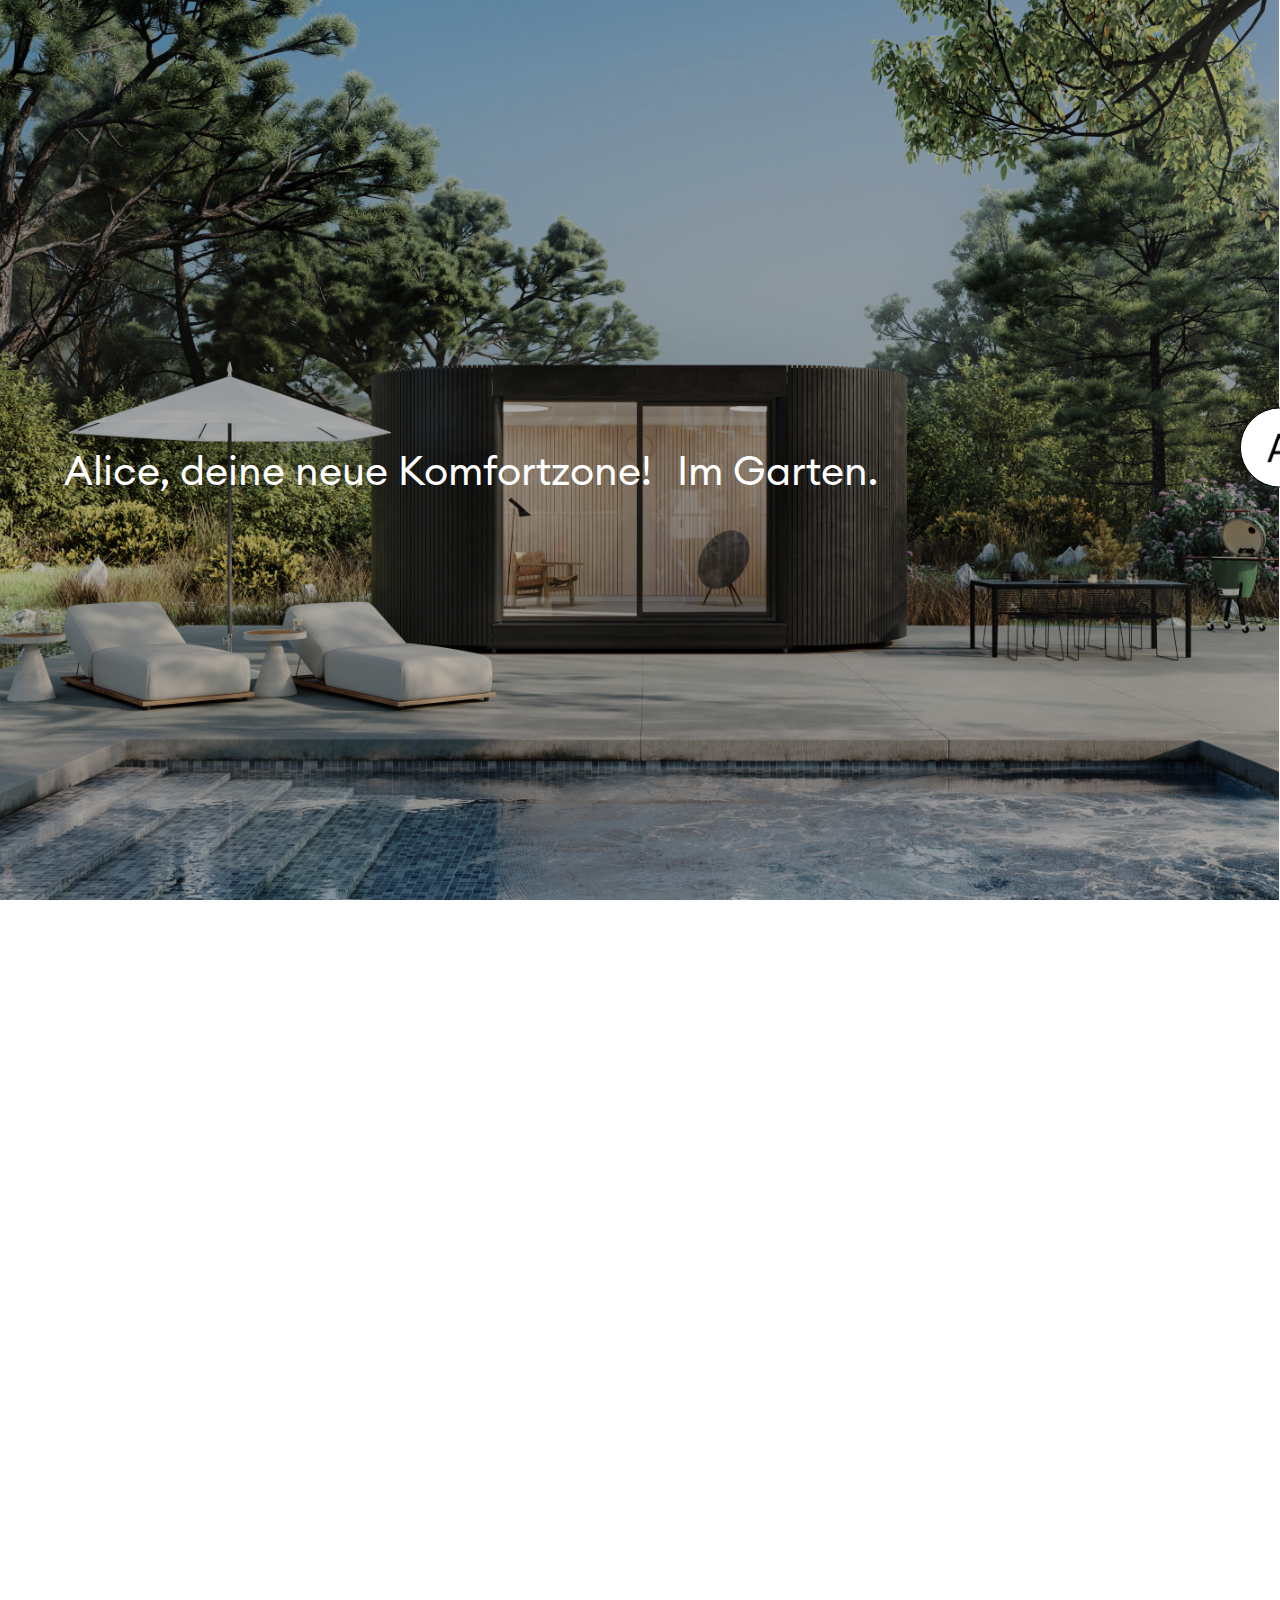
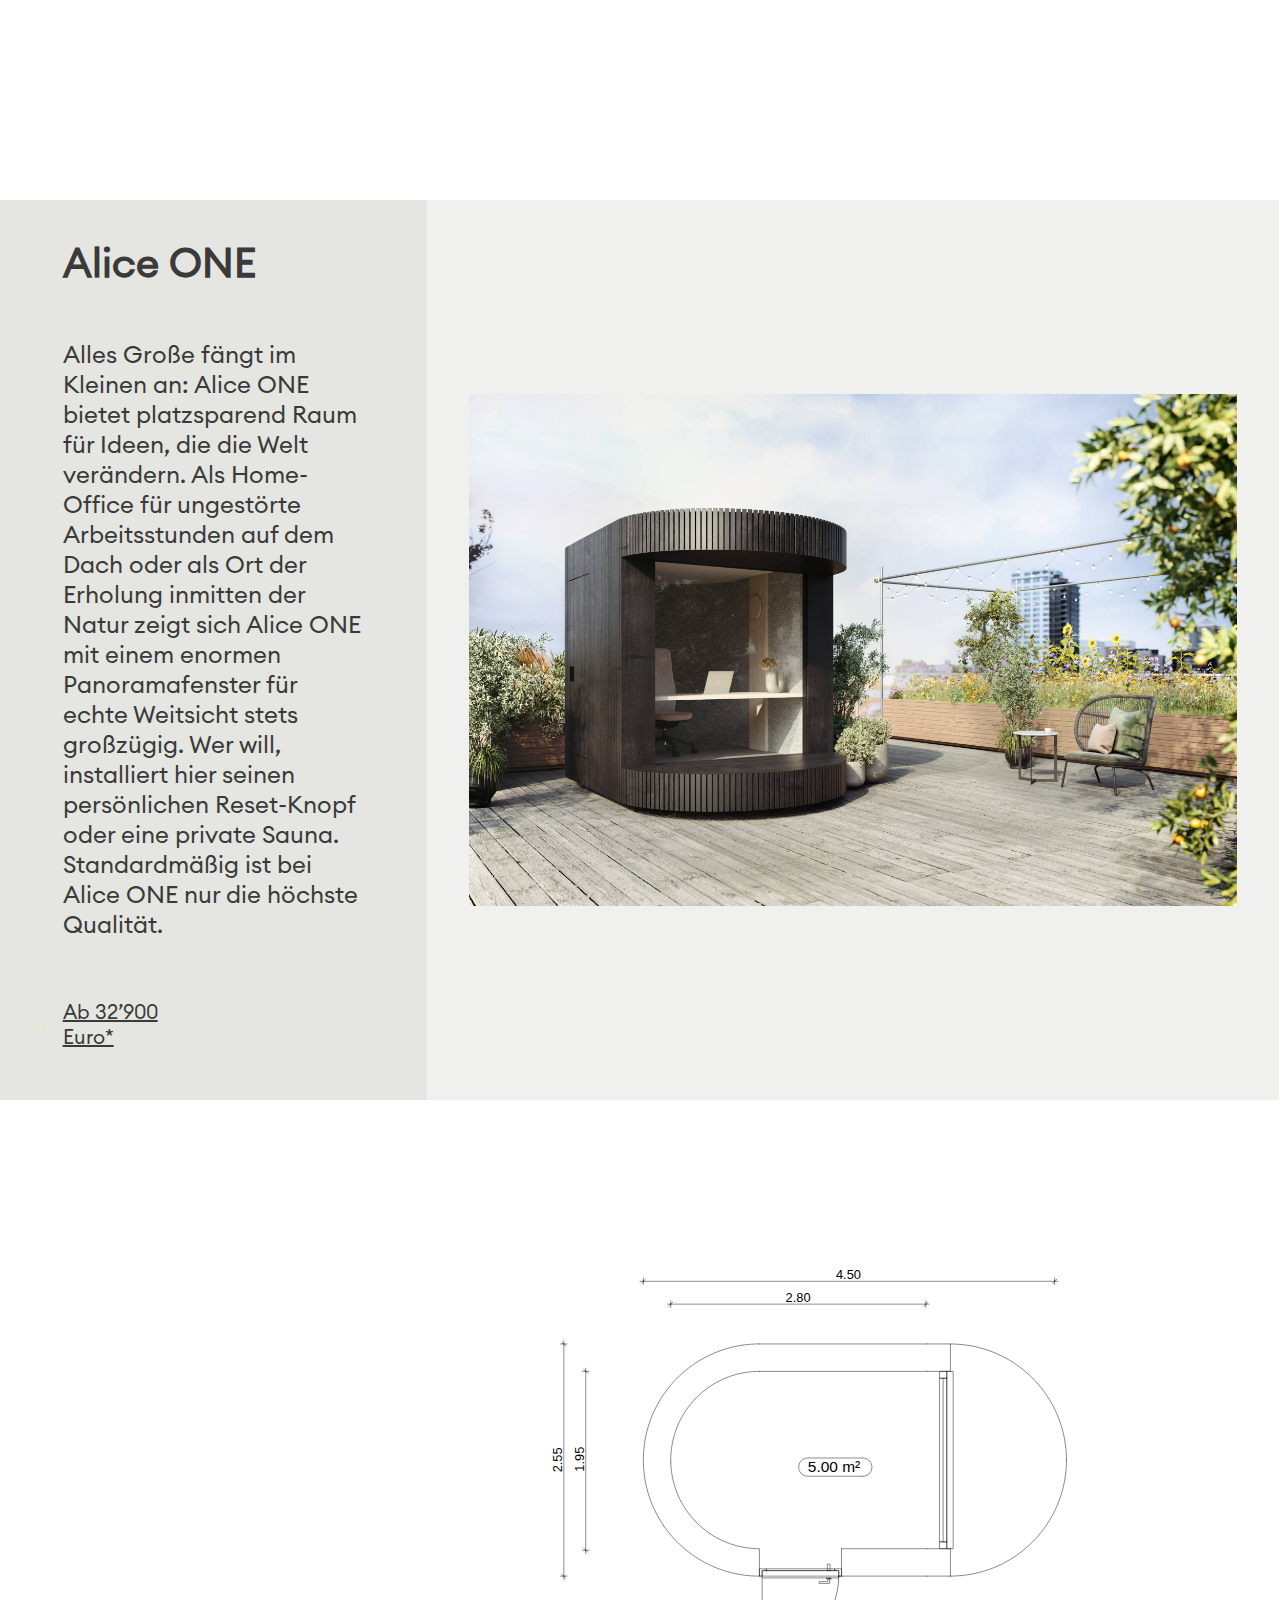
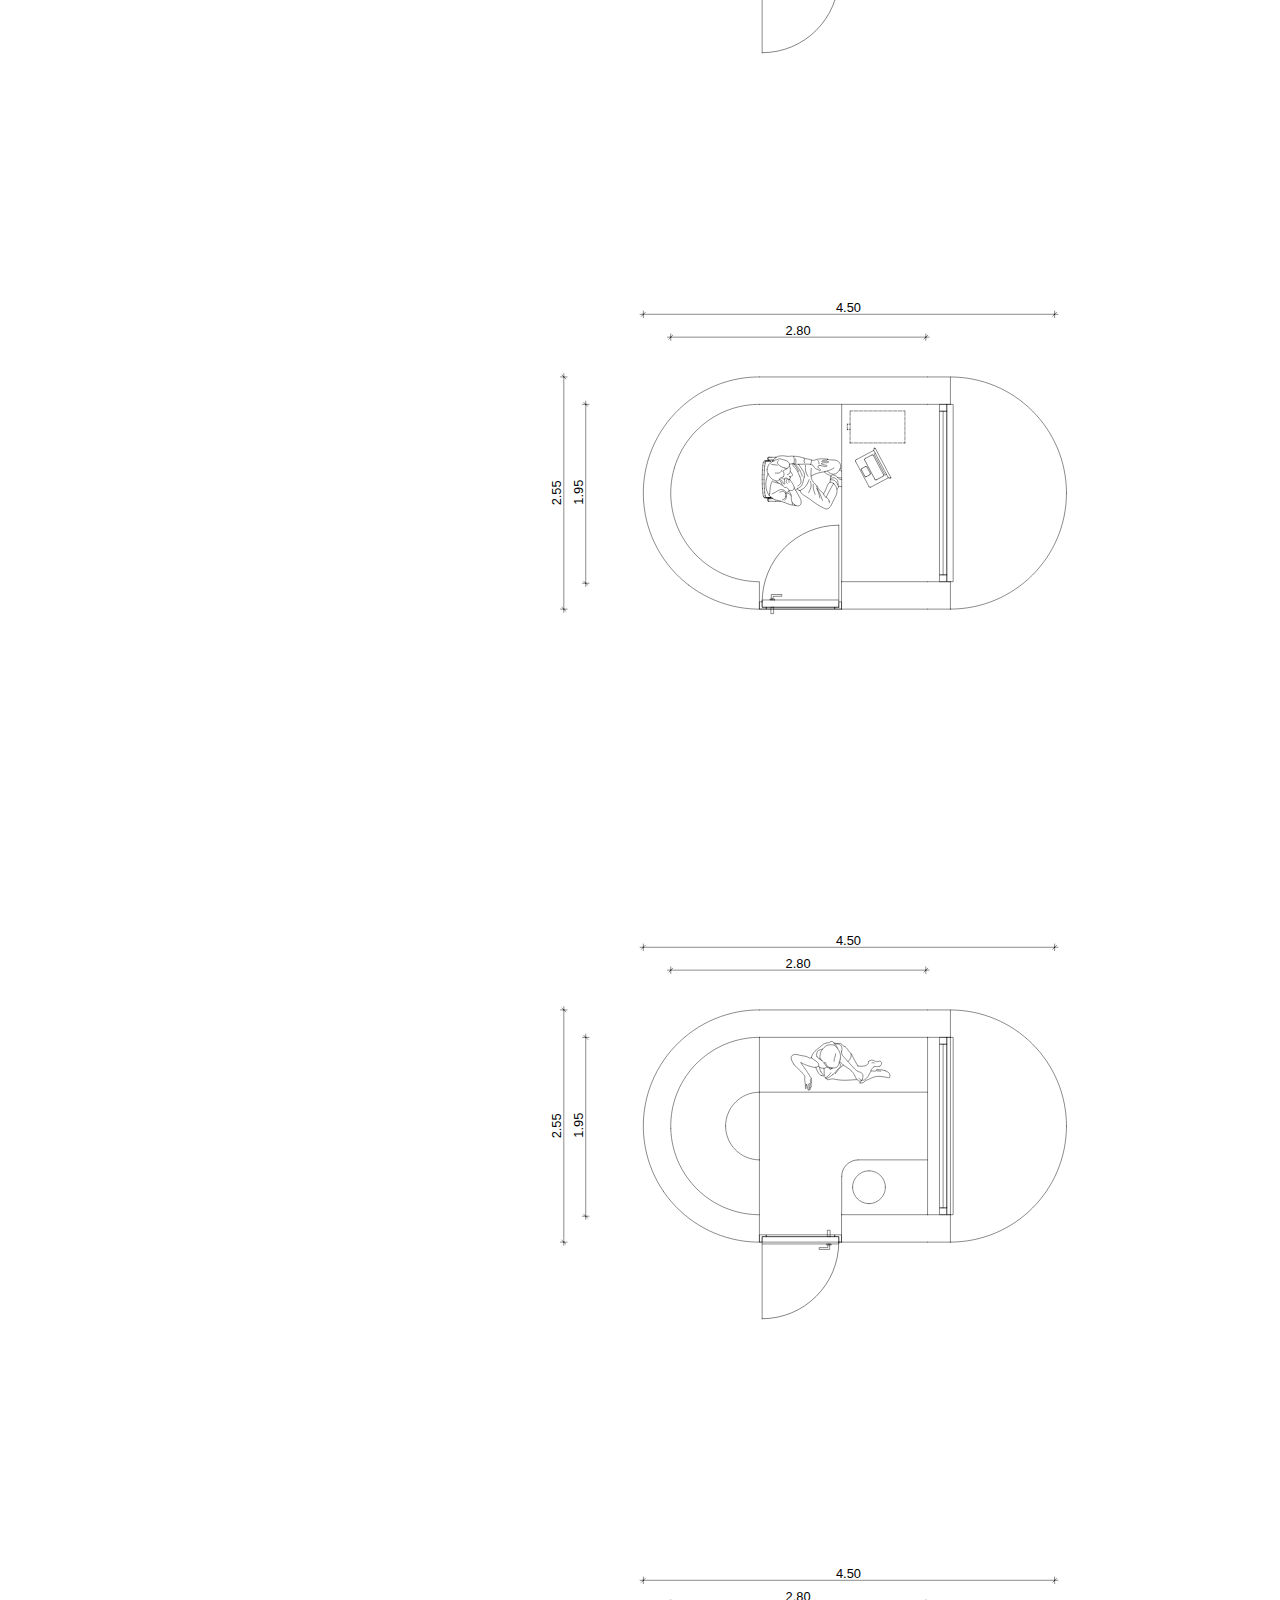
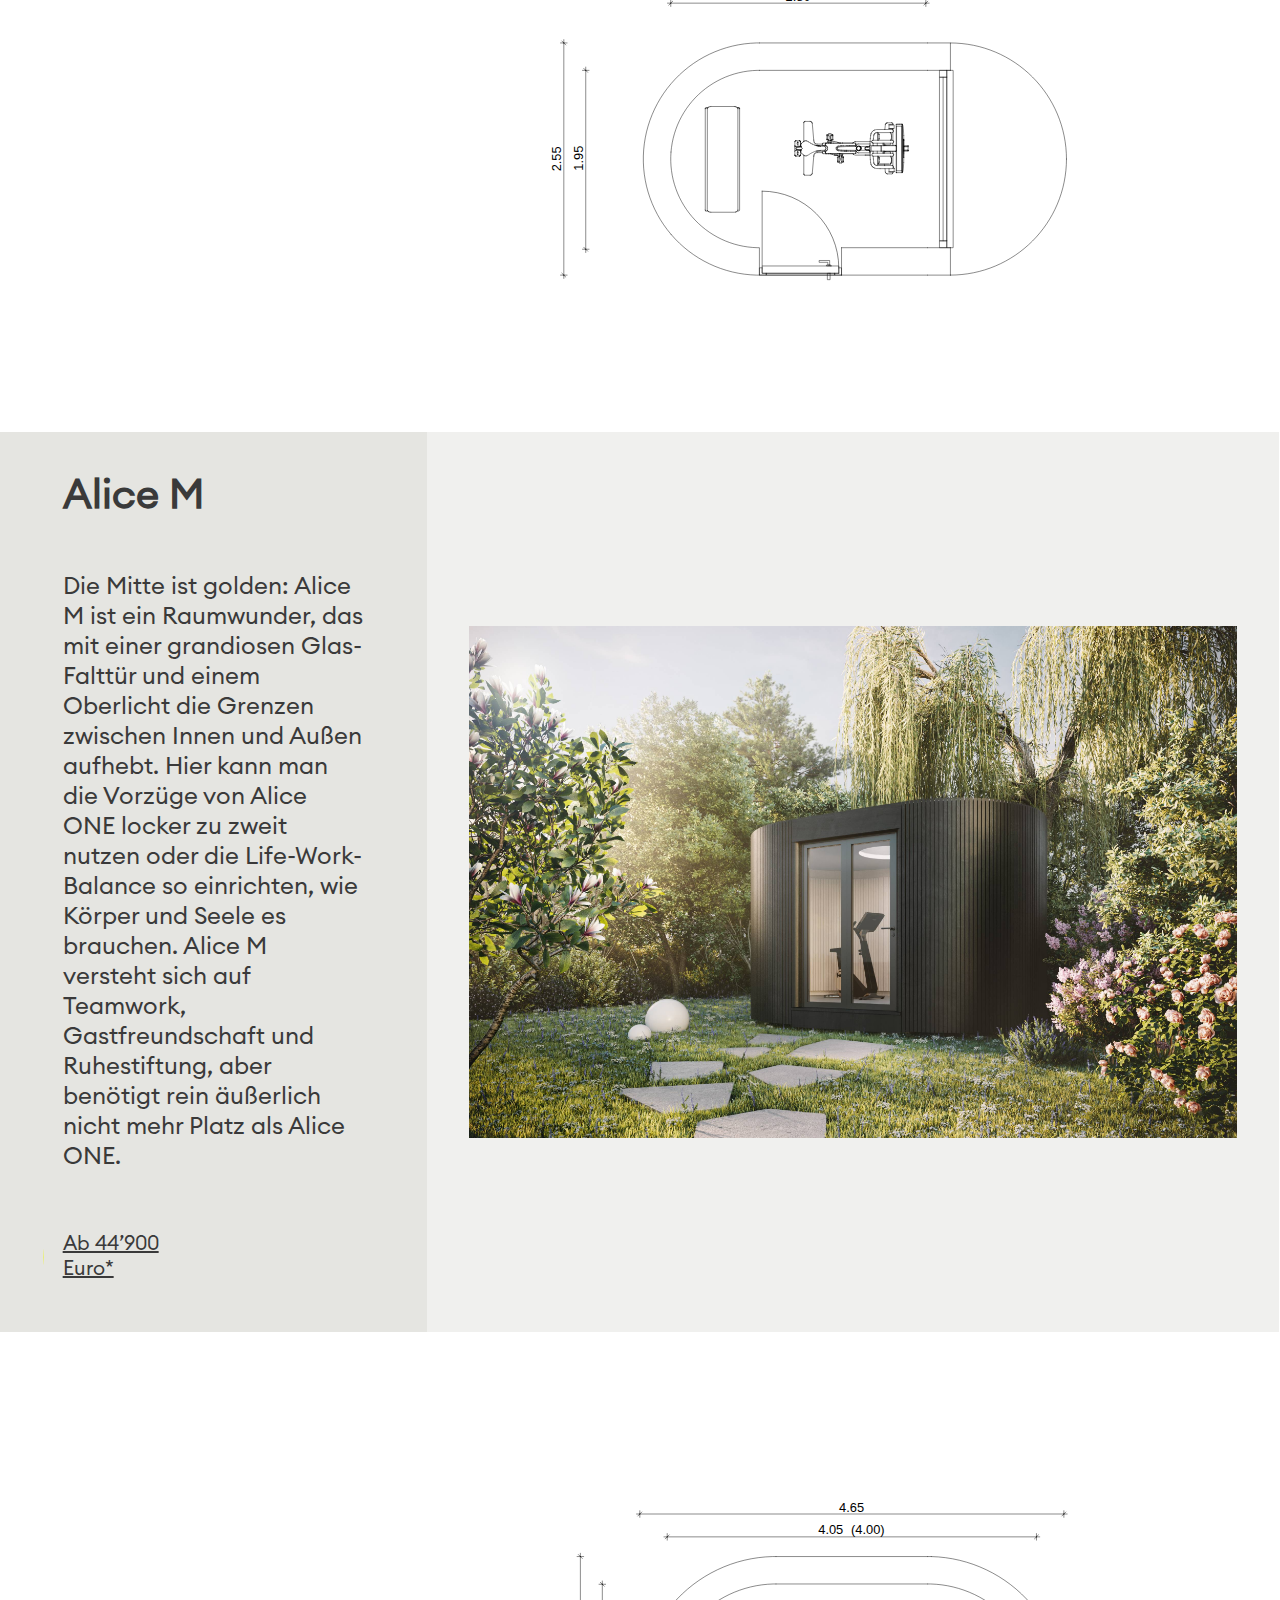
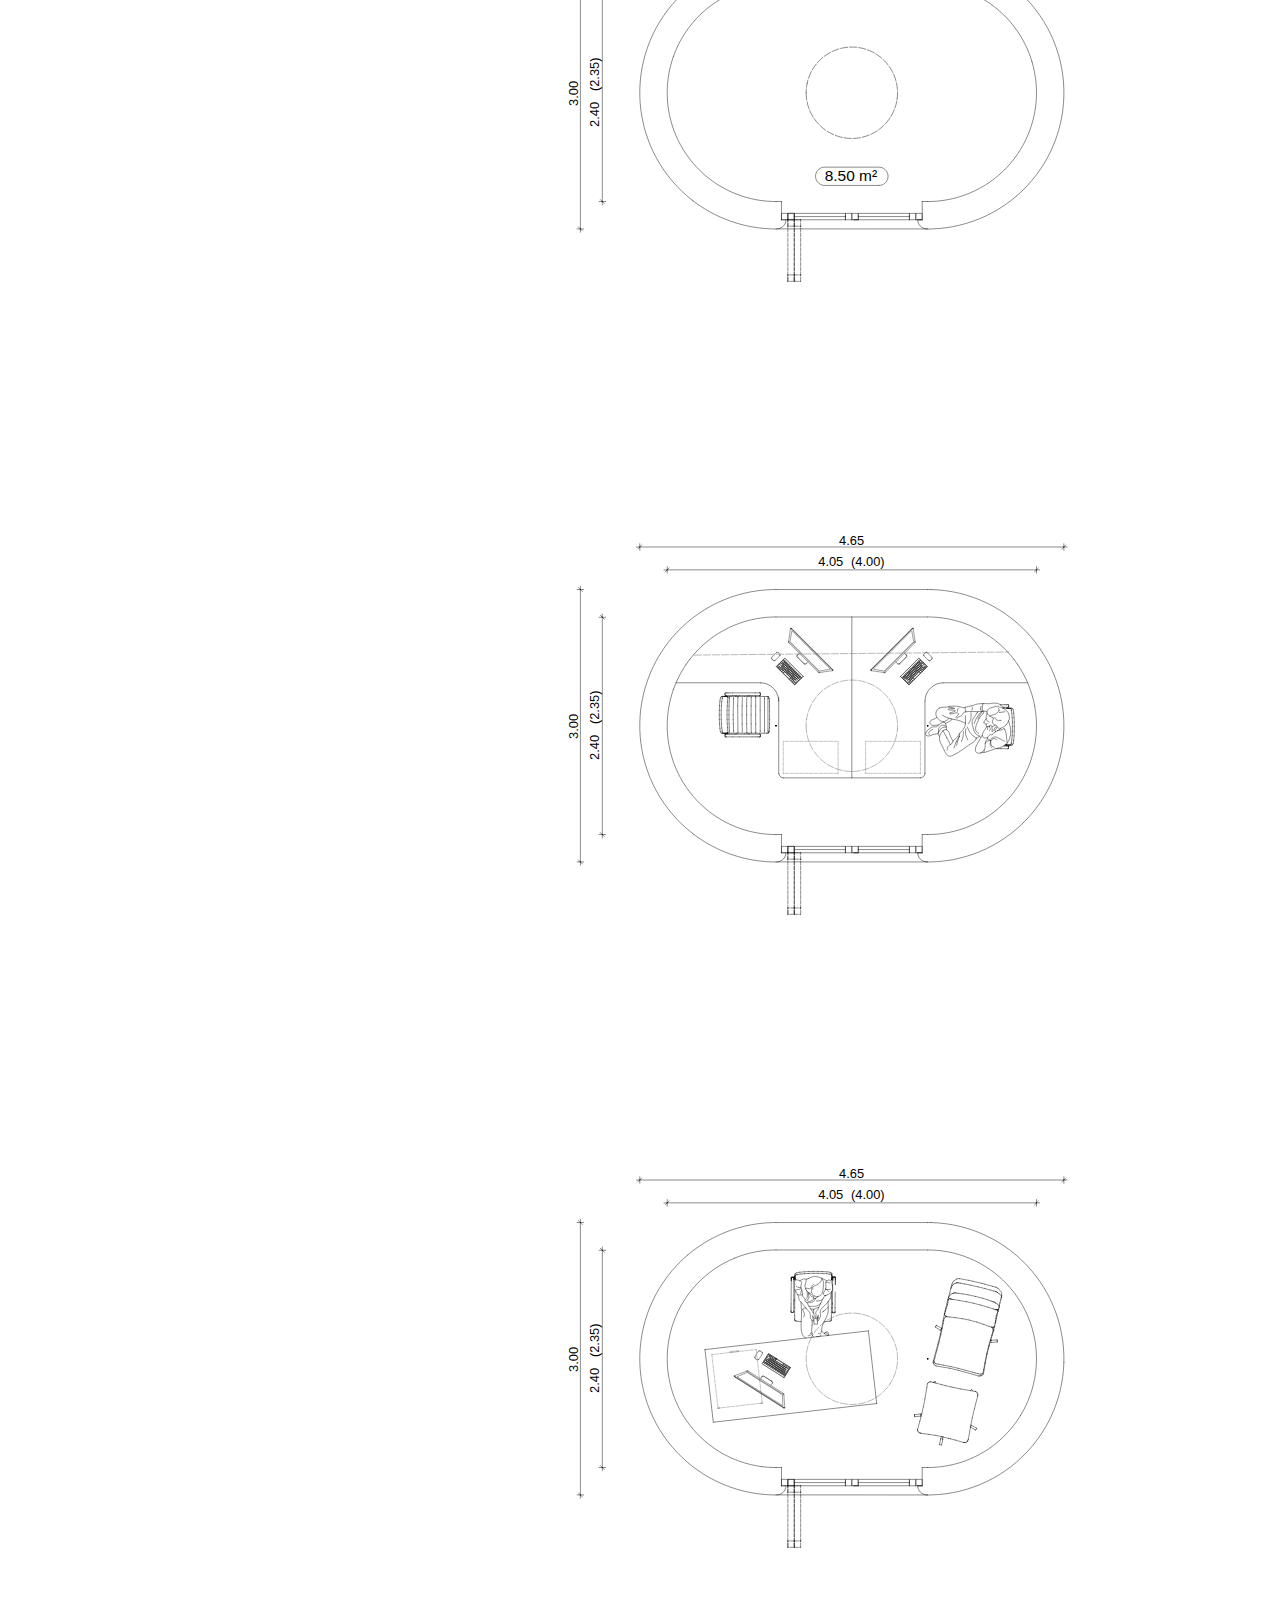
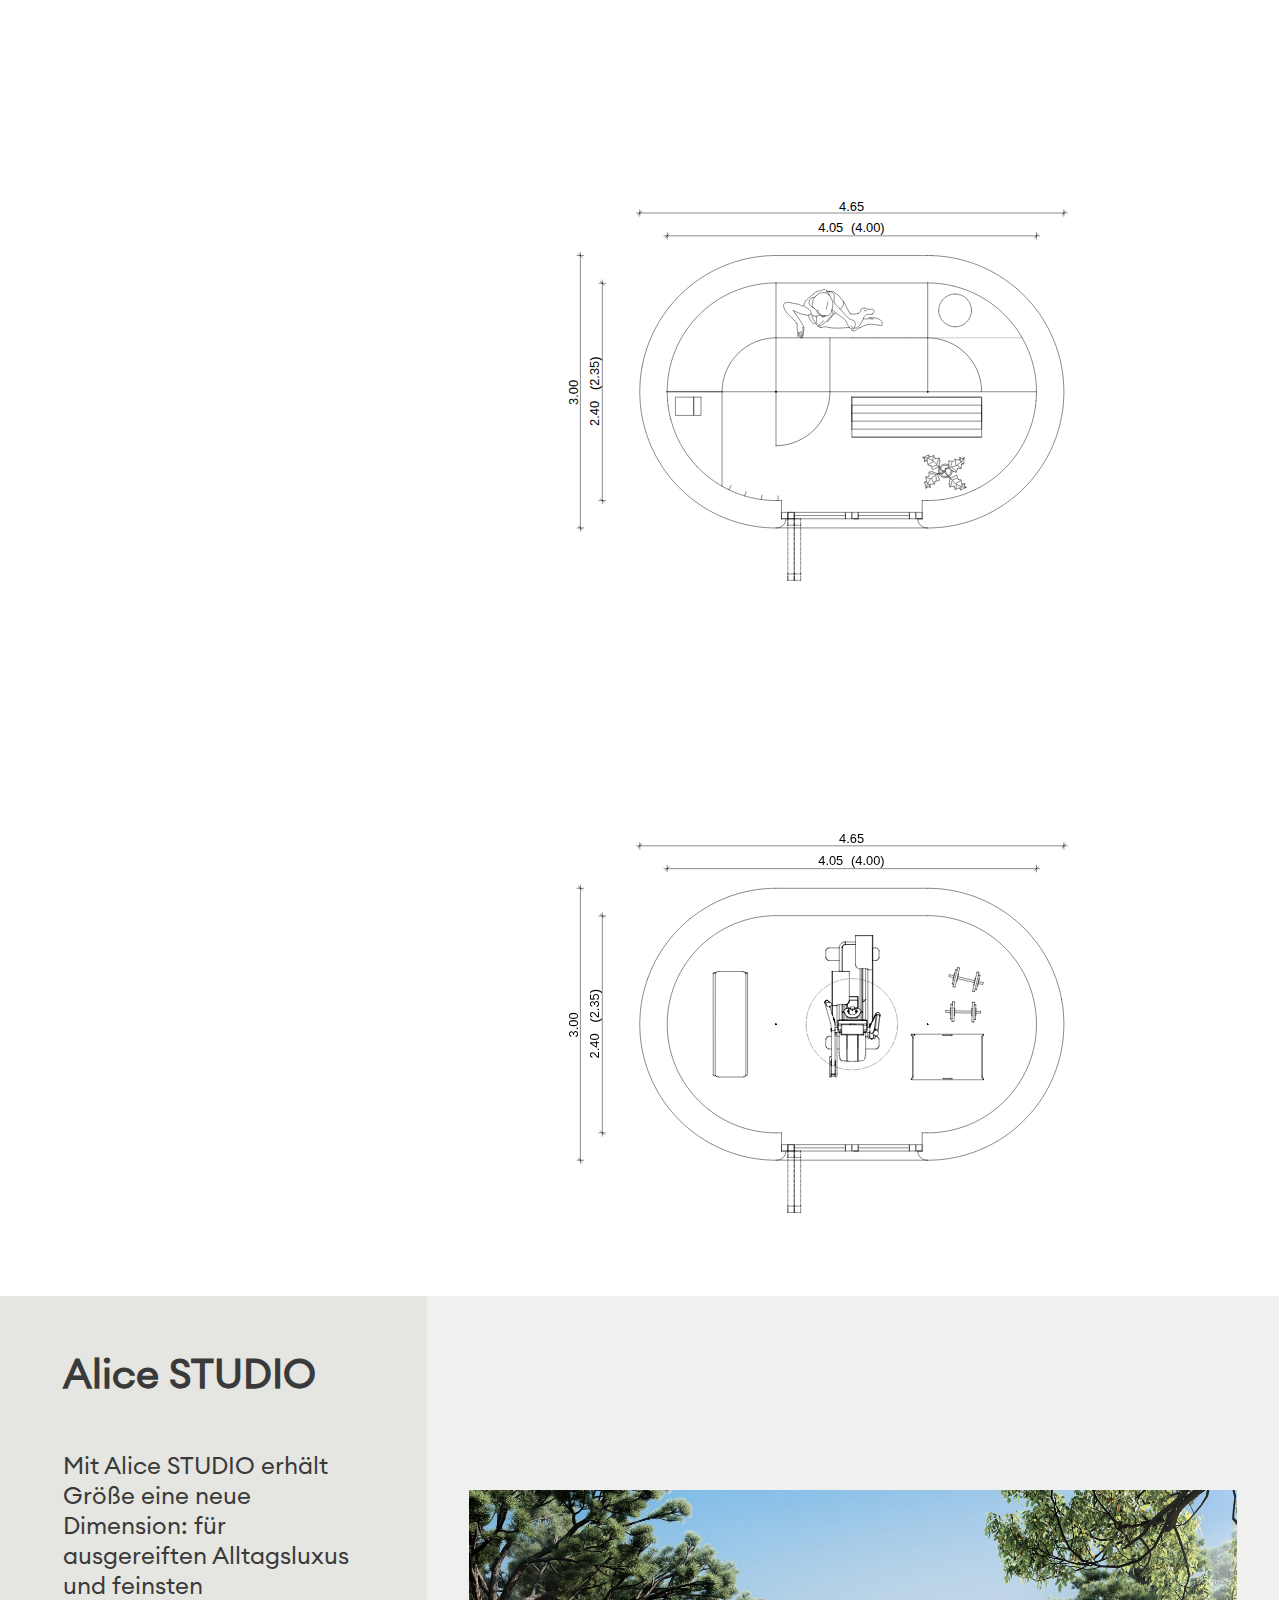
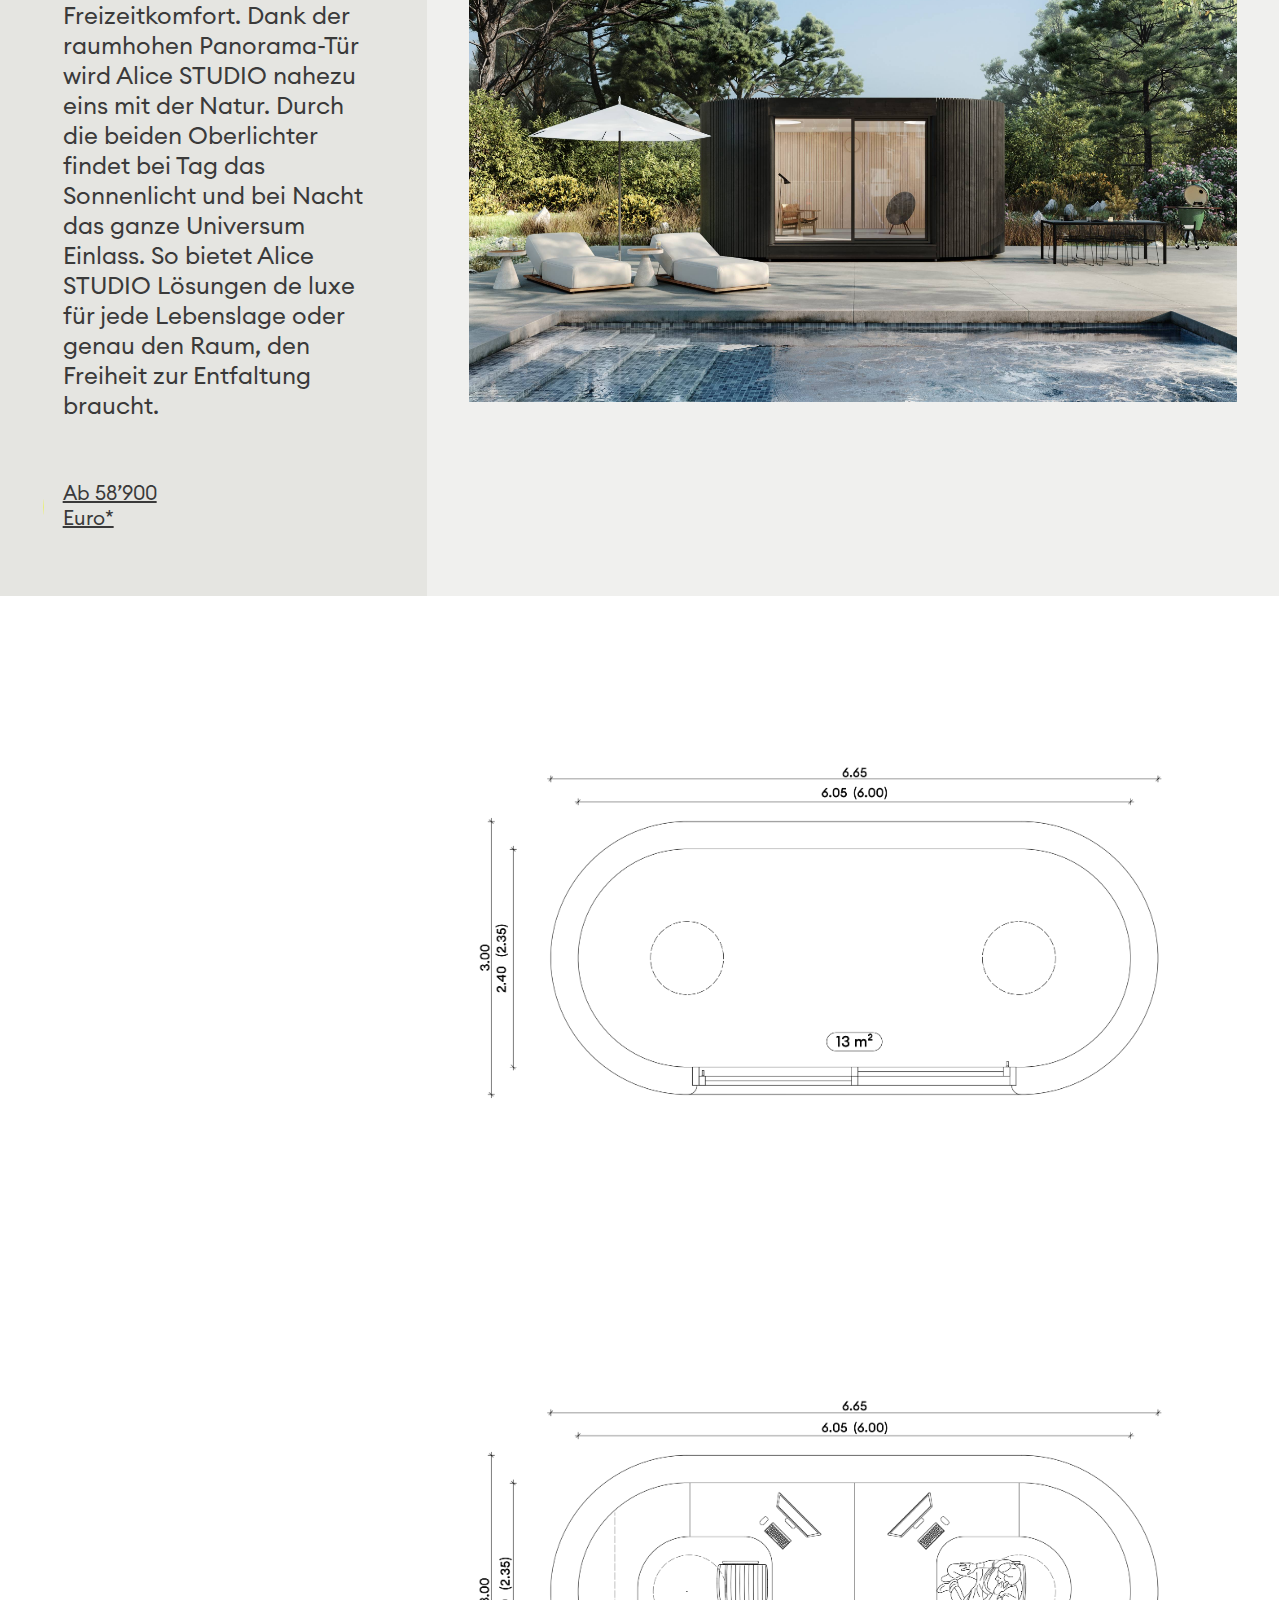
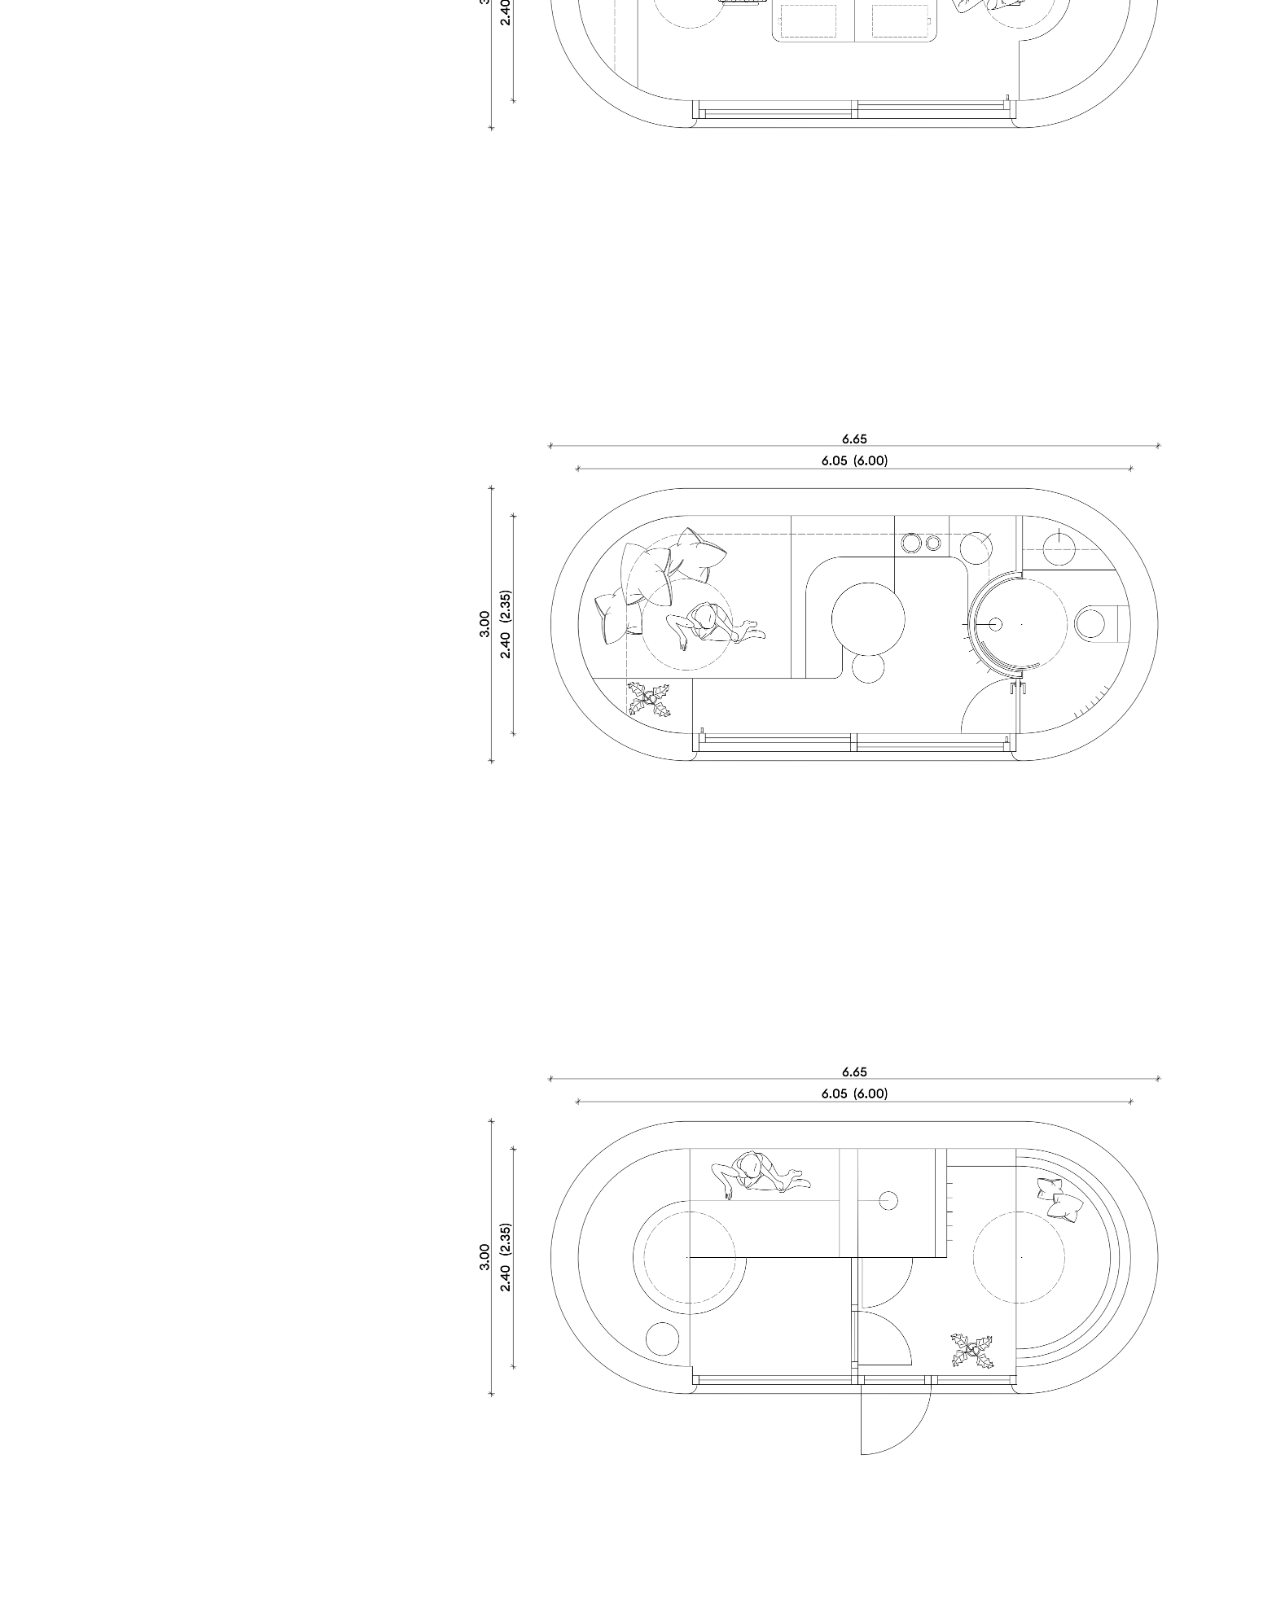
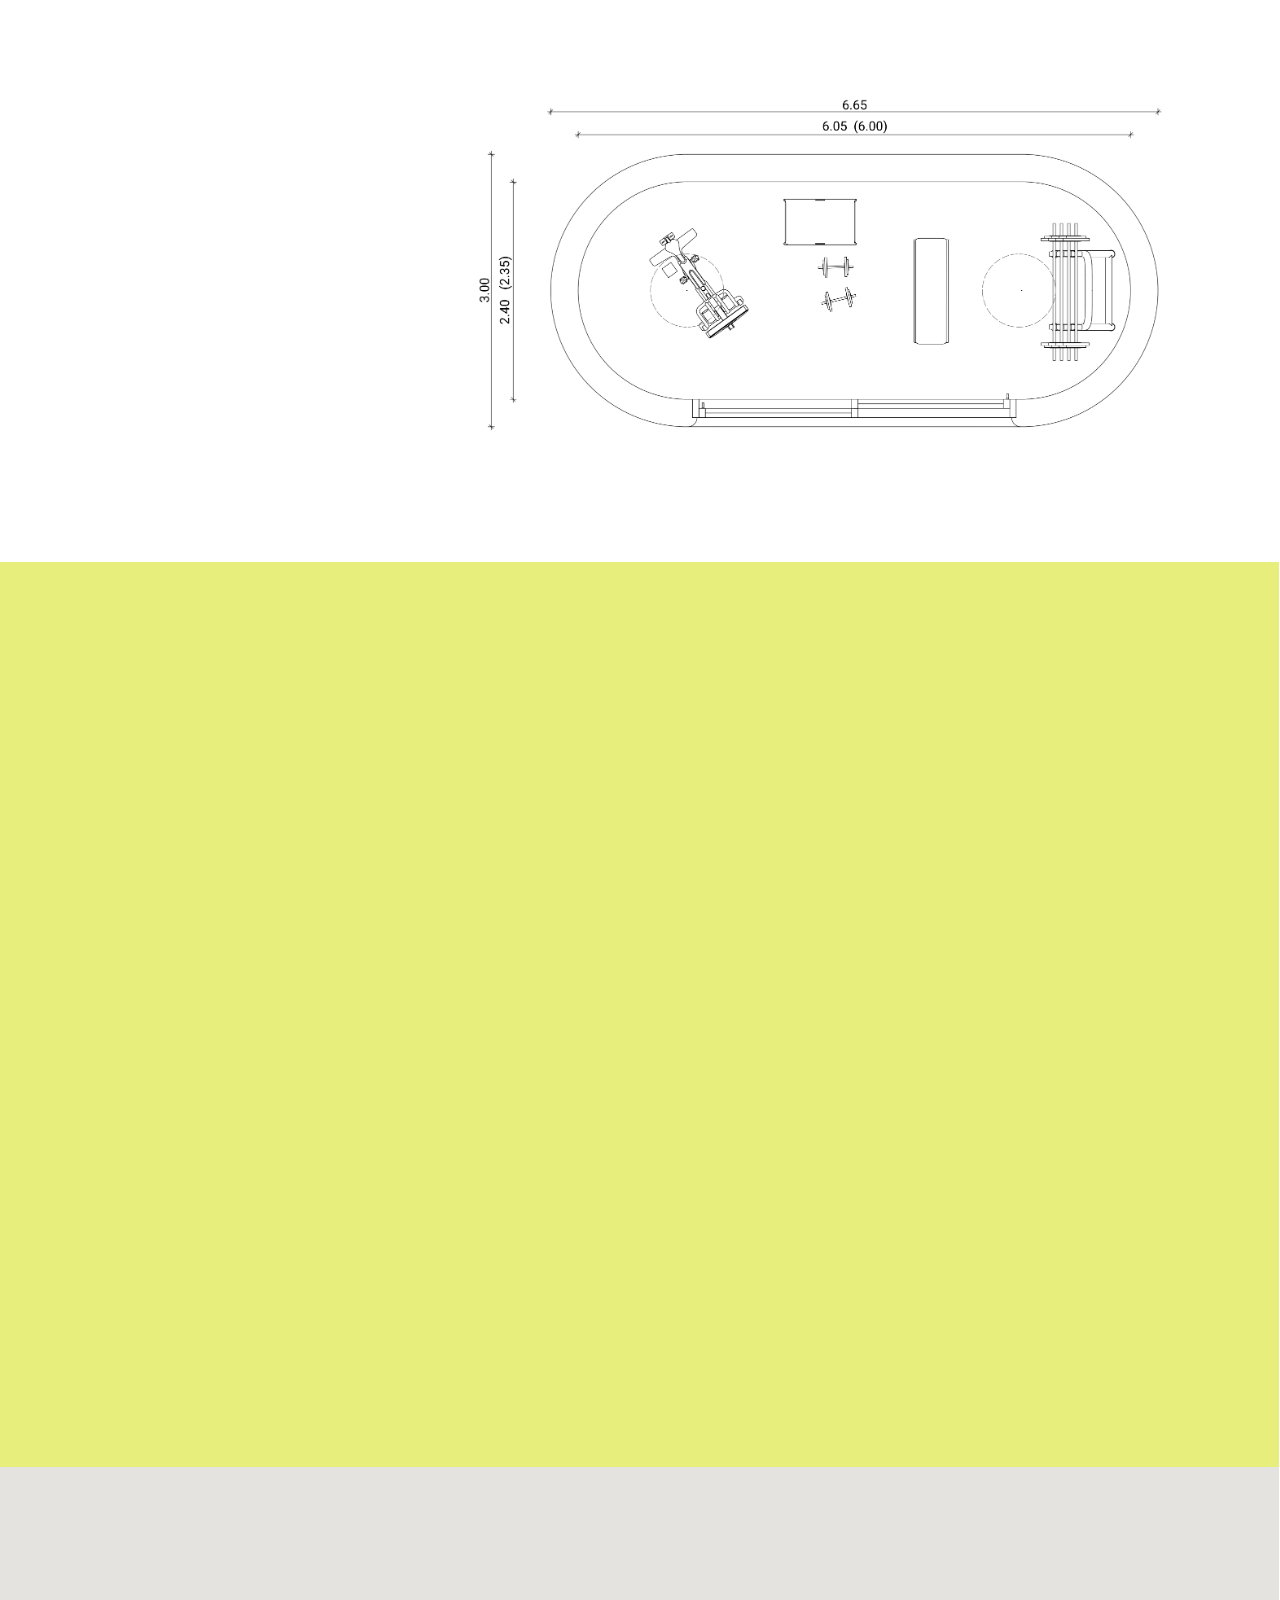
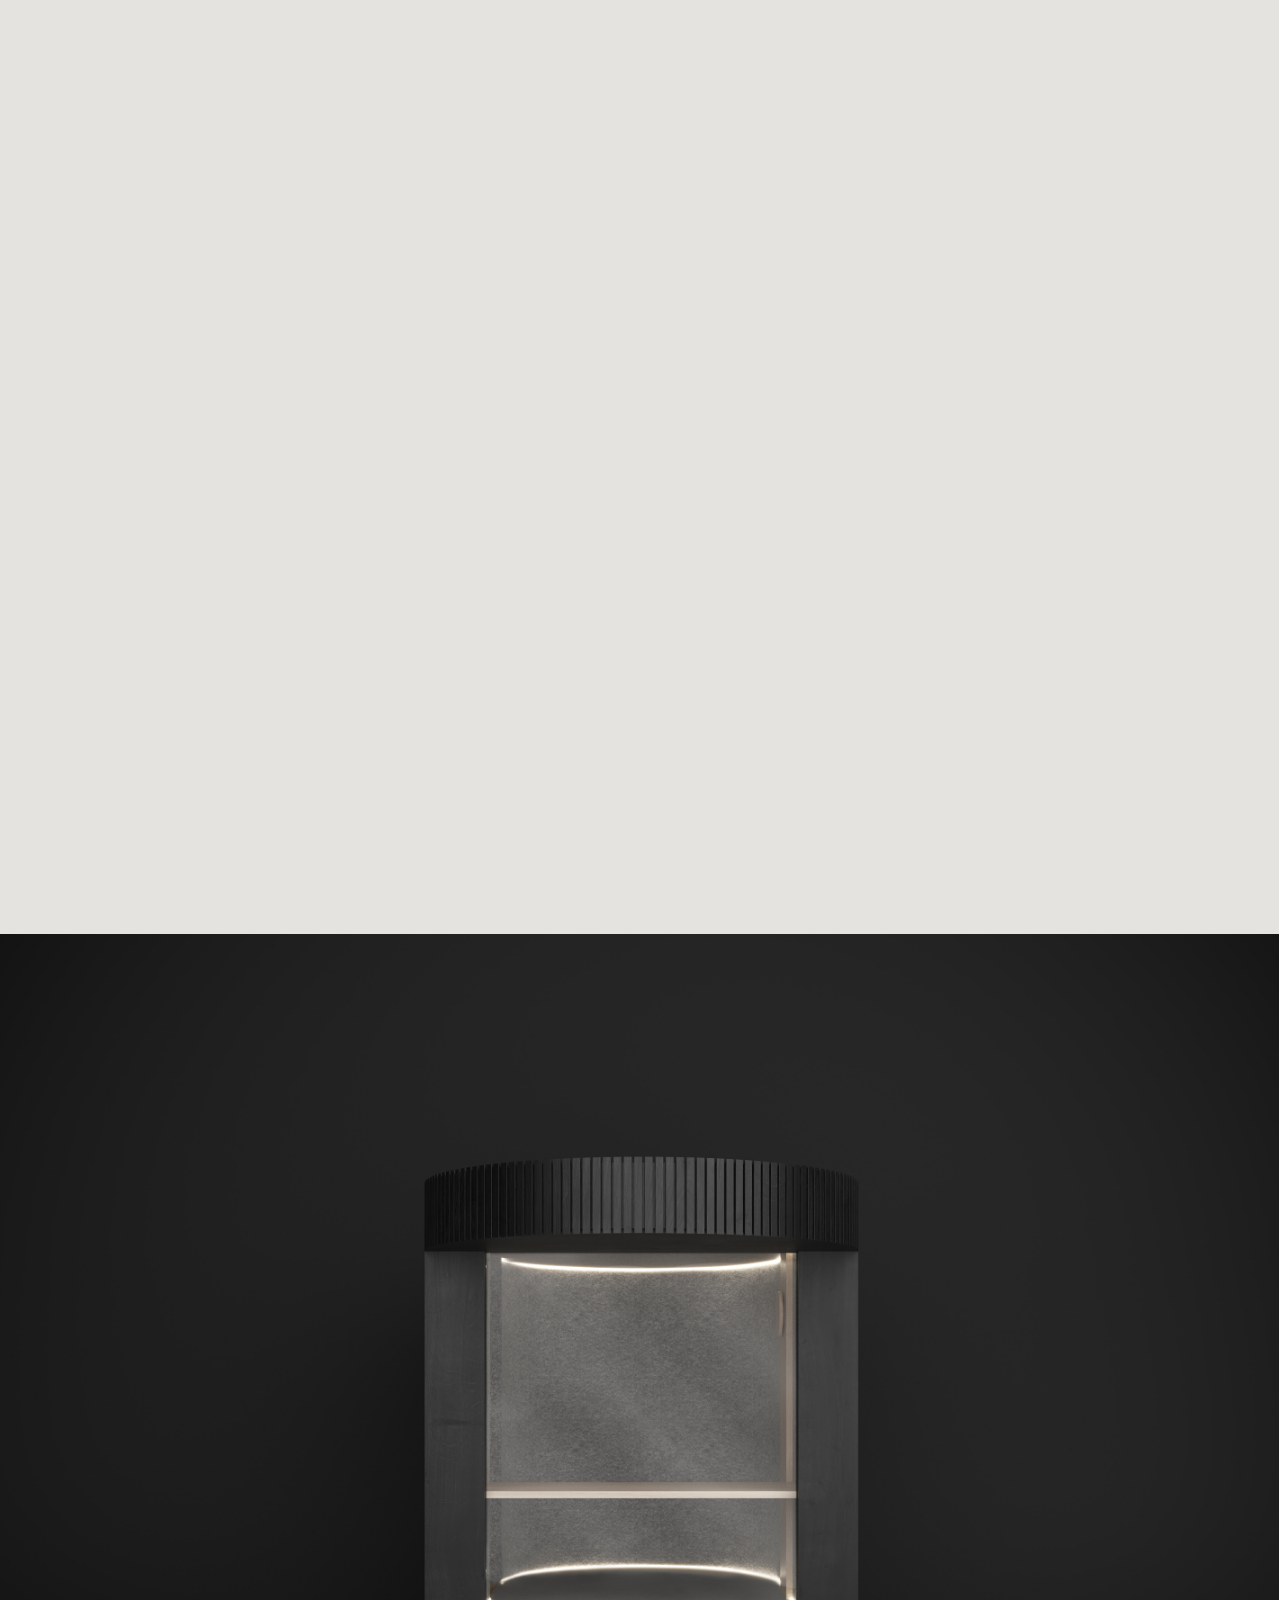
<file: index.html>
<!DOCTYPE html>
<html lang="en">

<head>
    <script src="https://static.clickskeks.at/58/a0/58a02470-4132-4b1a-b18b-cfd78ea40f55/bundle.js"
        type="application/javascript"></script>
    <meta charset="UTF-8">
    <meta http-equiv="X-UA-Compatible" content="IE=edge">
    <meta name="viewport" content="width=device-width, initial-scale=1.0">
    <title>Alice</title>
    <link rel="stylesheet" href="assets/css/style.css">
    <link rel="stylesheet" href="assets/css/media-queries.css">
    <link rel="stylesheet"
        href="https://maxst.icons8.com/vue-static/landings/line-awesome/line-awesome/1.3.0/css/line-awesome.min.css">
    <link rel="stylesheet" href="https://unpkg.com/aos@next/dist/aos.css" />
    <script type="text/javascript">
        !function (e) {
            if (!window.pintrk) {
                window.pintrk = function () {
                    window.pintrk.queue.push(
                        Array.prototype.slice.call(arguments))
                }; var
                    n = window.pintrk; n.queue = [], n.version = "3.0"; var
                        t = document.createElement("script"); t.async = !0, t.src = e; var
                            r = document.getElementsByTagName("script")[0]; r.parentNode.insertBefore(t, r)
            }
        }("https://s.pinimg.com/ct/core.js");
        pintrk('load', '2613301595616');
        pintrk('page');
    </script>
    <noscript>
        <img height="1" width="1" style="display:none;" alt=""
            src="https://ct.pinterest.com/v3/?tid=TAG-ID&event=init&noscript=1" />
    </noscript>
</head>

<body>
    <script id="clickskeks-disclaimer-script"
        src="https://static.clickskeks.at/58/a0/58a02470-4132-4b1a-b18b-cfd78ea40f55/disclaimer.js"
        type="application/javascript"></script>
    <section class="sideNav">
        <div onclick="showBar()" class="logo_container">
            <img src="assets/img/Logo.png" alt="Alice Logo" class="logo">
        </div>

        <article class="sideNav__content">
            <!-- {/* Content here */} -->
            <div class="link_container">
                <a href="#alice1" class="item">Alice Modelle</a>
                <a href="#why-alice" class="item">Why Alice ?</a>
                <a href="#whatever" class="item">Whatever you want</a>
                <a href="#factsheet" class="item">Factsheet</a>
                <a href="#partner" class="item">Partner</a>
                <a href="#FAQ" class="item">FAQ</a>
                <a href="#newsletter" class="item">Newsletter</a>
            </div>
        </article>
    </section>
    <section class="hero">
        <div class="hero-info">
            <p>Alice, deine neue Komfortzone!</p>
            <div class="hero-text-wrapper">
                <div>
                    <p>Im Garten.</p>
                    <p>Im Wald.</p>
                    <p class="remove">Auf der Dachterrasse.</p>
                    <p>Am See.</p>
                </div>
            </div>
        </div>
        <!-- <a href=""><i class="las la-arrow-down"></i></a> -->
    </section>
    <section class="info">
        <p data-aos="fade-up" data-aos-duration="500">Alice ist alles – und noch mehr: Denn Alice ist ganz genau das,
            was du dir vorstellst. Mit Alice musst du deine Komfortzone nie verlassen, um über dich hinauszuwachsen,
            weil Alice dir den Raum schenkt, den du brauchst. Für mehr Freizeit oder mehr Arbeit, für mehr Entspannung
            oder mehr Training, für Dich oder Deine Gäste.</p>
    </section>
    <article class="alice-grid">
        <div class="alice-info infoOne" id="alice1">
            <h2>Alice ONE</h2>
            <p>Alles Große fängt im Kleinen an: Alice ONE bietet platzsparend Raum für Ideen, die die Welt
                verändern. Als Home-Office für ungestörte Arbeitsstunden auf dem Dach oder als Ort der Erholung
                inmitten der Natur zeigt sich Alice ONE mit einem enormen Panoramafenster für echte Weitsicht stets
                großzügig. Wer will, installiert hier seinen persönlichen Reset-Knopf oder eine private Sauna.
                Standardmäßig ist bei Alice ONE nur die höchste Qualität.</p>
            <a href="#factsheet">Ab 32’900 Euro*</a>
        </div>
        <div class="alice-bild one-bild imgOne">
            <img src="assets/img/Alice_One.jpg" alt="alice-one">
        </div>
        <div class="alice-bild-grundriss grundriss1One">
            <img src="assets/img/one/ONE-Leer.svg" alt="alice-one-grundriss">
        </div>
        <div class="alice-bild-grundriss grundriss2One">
            <img src="assets/img/one/ONE-Office.svg" alt="alice-one-grundriss">
        </div>
        <div class="alice-bild-grundriss grundriss3One">
            <img src="assets/img/one/ONE-Sauna.svg" alt="alice-one-grundriss">
        </div>
        <div class="alice-bild-grundriss grundriss4One">
            <img src="assets/img/one/ONE-Sport.svg" alt="alice-one-grundriss">
        </div>
        <div class="alice-info infoM" id="alice2">
            <h2>Alice M</h2>
            <p>Die Mitte ist golden: Alice M ist ein Raumwunder, das mit einer grandiosen Glas-Falttür und einem
                Oberlicht die Grenzen zwischen Innen und Außen aufhebt. Hier kann man die Vorzüge von Alice ONE
                locker zu zweit nutzen oder die Life-Work-Balance so einrichten, wie Körper und Seele es brauchen.
                Alice M versteht sich auf Teamwork, Gastfreundschaft und Ruhestiftung, aber benötigt rein äußerlich
                nicht mehr Platz als Alice ONE.</p>
            <a href="#factsheet">Ab 44’900 Euro*</a>
        </div>
        <div class="alice-bild imgM">
            <img src="assets/img/Alice_M.jpg" alt="alice-m">
        </div>
        <div class="alice-bild-grundriss grundriss1M">
            <img src="assets/img/m/M-leer.svg" alt="alice-m-grundriss">
        </div>
        <div class="alice-bild-grundriss grundriss2M">
            <img src="assets/img/m/M-Office.svg" alt="alice-m-grundriss">
        </div>
        <div class="alice-bild-grundriss grundriss3M">
            <img src="assets/img/m/M-Office-2.svg" alt="alice-m-grundriss">
        </div>
        <div class="alice-bild-grundriss grundriss4M">
            <img src="assets/img/m//M-Sauna.svg" alt="alice-m-grundriss">
        </div>
        <div class="alice-bild-grundriss grundriss5M">
            <img src="assets/img/m/M-Sport.svg" alt="alice-m-grundriss">
        </div>
        <div class="alice-info infoStudio" id="alice3">
            <h2>Alice STUDIO</h2>
            <p>Mit Alice STUDIO erhält Größe eine neue Dimension: für ausgereiften Alltagsluxus und feinsten
                Freizeitkomfort. Dank der raumhohen Panorama-Tür wird Alice STUDIO nahezu eins mit der Natur. Durch die
                beiden Oberlichter findet bei Tag das Sonnenlicht und bei Nacht das ganze Universum Einlass. So bietet
                Alice STUDIO Lösungen de luxe für jede Lebenslage oder genau den Raum, den Freiheit zur Entfaltung
                braucht. </p>
            <a href="#factsheet">Ab 58’900 Euro*</a>
        </div>
        <div class="alice-bild imgStudio">
            <img src="assets/img/Alice_Studio.jpg" alt="alice-studio">
        </div>
        <div class="alice-bild-grundriss grundriss1Studio">
            <img src="assets/img/studio/STUDIO-leer.svg" alt="alice-studio">
        </div>
        <div class="alice-bild-grundriss grundriss2Studio">
            <img src="assets/img/studio/STUDIO-Office-1.svg" alt="alice-studio">
        </div>
        <div class="alice-bild-grundriss grundriss3Studio">
            <img src="assets/img/studio/STUDIO-Living.svg" alt="alice-studio">
        </div>
        <div class="alice-bild-grundriss grundriss4Studio">
            <img src="assets/img/studio/STUDIO-Sauna.svg" alt="alice-studio">
        </div>
        <div class="alice-bild-grundriss grundriss5Studio">
            <img src="assets/img/studio/STUDIO-Sport.svg" alt="alice-studio">
        </div>
    </article>
    <section class="whyAlice" id="why-alice">
        <div class="whyAlice-headline" data-aos="fade-up" data-aos-duration="500">
            <h2>Why Alice ? That's why!</h2>
            <p>Alice ist viel mehr als das Zusammenspiel von minimalistischer Ästhetik, klaren Linien und
                kompromissloser Qualität. Warum Alice das ist, was andere nicht sind, liest du hier.</p>
        </div>
        <article data-aos="fade-up" data-aos-duration="500">
            <!-- Ab 900px -->
            <div>
                <ul>
                    <li id="design">Design</li>
                    <li id="threeSixFive">365</li>
                    <li id="standortfreiheit">Standortfreiheit</li>
                    <li id="vorfertigung">Vorfertigung</li>
                    <li id="material">Materialität</li>
                    <li id="kollaborator">Kollaborator</li>
                    <li id="service">Service</li>
                </ul>
            </div>
            <div>
                <p id="list-mouseover">Auch ohne Ecken und Kanten unverwechselbar. Alice ist schlicht, sympathisch und
                    aus jedem Winkel schön.</p>
            </div>
            <!-- Mobile unter 900px -->
            <p class="category">Design</p>
            <p class="category-text">Alice klare Linien und ihre organische Form verbinden sich zu einem monolithischen
                Körper und verleihen ihr eine einzigartige Silhouette und zeitlose Ästhetik. Die Architektur und das
                Design von Alice ist so klar und ehrlich, dass niemand glaubt, dass es sie in Serie gibt. Alice ist
                Alice.</p>
            <p class="category">365</p>
            <p class="category-text">Design ist nicht nur wie es aussieht, sondern wie es funktioniert. Deshalb stimmen
                bei Alice auch die Details. Von der elektrischen Fußbodenheizung, über die Lüftungsanlage mit
                Wärmerückgewinnung, der nachhaltigen Volldämmung, den akustisch optimierten Innenraum, der
                Dreifachverglasung bis zur Plug & Play-Unit für die Stromversorgen: Alice steht für uneingeschränkte
                Nutzung an 365 Tagen im Jahr.</p>
            <p class="category">Standortfreiheit</p>
            <p class="category-text">Im Garten, auf der Dachterrasse oder direkt am See: Alice steht genau da bereit, wo
                schöner Raum gebraucht wird. Ob dauerhaft oder temporär. Alice bleibt gerne aber ist auch jederzeit
                bereit, umzuziehen: unkompliziert und schnell.</p>

            <p class="category">Vorfertigung</p>
            <p class="category-text">Alice ist vollständig darauf vorbereitet, dass sie gut ankommt. Dank 100%igem
                Vorfertigungsansatz bleiben Fehler aus. Moderne Technologien und intelligente Prozesse garantieren die
                hochwertige Qualität. Alice ist durch und durch „Made in Germany“ – sogar bei schlechtem Wetter dank
                Fertigung in einer geschützten Werkhalle.</p>

            <p class="category">Materialität</p>
            <p class="category-text">Der sorgfältige Umgang mit unserer Welt und ihren Ressourcen ist für Alice
                existenziell. Aus diesem Grund setzt sich Alice aus wenigen Werkstoffen zusammen, die möglichst häufig
                Verwendung finden. Holz, Linoleum und Wollfilz. Materalien, die die Natur selbst liefert und die
                ausschließlich aus Deutschland stammen. Ganz einfach, sehr wertvoll.</p>

            <p class="category">Kollaborator</p>
            <p class="category-text">Die Partner von Alice zählen zu den weltweit erfolgreichsten Unternehmen in ihrer
                Branche. Ihre Komponenten und Systeme fügen sich nahtlos in das bestehende Design von Alice ein und sind
                stilistisch wie materiell auf Langlebigkeit ausgelegt. Der Zufall spielte hier keine Rolle.</p>

            <p class="category">Service</p>
            <p class="category-text">Alice ist progressiv und so ist der Service. Und das schon vor der eigentlichen
                Bestellung. Unser Service-Team übernimmt die Prüfung der baurechtlichen Anforderungen, die Organisation
                des Transports und die Koordination der Aufstellung von Alice am Wunschort. Und die Anforderungen zur
                steuerlichen Absetzbarkeit von Alice kennt unser Service-Team ebenfalls.**</p>
        </article>
    </section>
    <section class="whateverYouWant" id="whatever">
        <div class="whateverYouWant-headline" data-aos="fade-up" data-aos-duration="500">
            <h2>Alice is whatever you want it to be</h2>
            <p>Ob als Ort für konzentriertes Arbeiten, als Übernachtungsmöglichkeit für Gäste oder als Raum für
                kreativen Austausch. Du entscheidest, was Alice für Dich sein soll. </p>
        </div>
        <div class="whateverYouWant-scenario" data-aos="fade-up" data-aos-duration="500">
            <div>
                <h3>Overnight</h3>
                <p>Egal, ob geplant oder spontan, Alice ist der perfekte Ort für deine Übernachtungsgäste. Aber Achtung,
                    auch dein Besuch bleibt gerne dort, wo es schön ist.</p>
            </div>
            <div>
                <h3>Office</h3>
                <p>Es war noch nie leichter konzentriert von zuhause aus zu arbeiten und es war noch nie schwerer
                    weniger von zuhause aus zu arbeiten.</p>
            </div>
            <div>
                <h3>Sauna</h3>
                <p>Für den Entspannungsmoment nach einem anstrengenden Arbeitstag oder hartem Workout. Alice bringt Dich
                    immer im richtigen Moment zum Schwitzen.</p>
            </div>
            <div>
                <h3>Togetherness</h3>
                <p>Für die ultimative Dinner-Experience oder das fokussierte Arbeiten im Team. Ob im privaten oder
                    beruflichen Kontext - Alice sorgt immer für die richtige Atmosphäre.</p>
            </div>
            <div>
                <h3>Workout</h3>
                <p>Transformiere Alice zu Deinem persönlichen High-End Fitnesstudio, trainiere wann Du es willst und
                    erreiche das beste Körpergefühl deines Lebens! We’re ready. Are you?</p>
            </div>
            <div>
                <h3>Yoga & Meditation</h3>
                <p>Für die Gelegenheit einer kurzen Meditation oder die Möglichkeit Körper und Geist zu vereinen. Weit
                    weg vom Alltag aber ganz nah bei dir.</p>
            </div>
        </div>
    </section>
    <section id="slider" class="slider">
        <i class="las la-arrow-left" onclick="backward()"></i>
        <i class="las la-arrow-right" onclick="forward()"></i>
    </section>
    <section id="factsheet" class="factsheet">
        <div data-aos="fade-up" data-aos-duration="500">
            <h2>Alice Factsheet</h2>
            <p>In the mood for Alice? Unser Factsheet enthält alle wichtigen Informationen, um zu erfahren was Du von
                Alice erwarten kannst.</p>
        </div>
        <div>
            <a href="assets/factssheet/alice-factsheet.pdf" download="factsheet-alice.pdf">
                <img src="assets/img/factsheet-alice-new-cover.svg" alt="factsheet" data-aos="fade-up"
                    data-aos-duration="500">
            </a>
        </div>
    </section>
    <section class="partner" id="partner">
        <div class="partner-headline" data-aos="fade-up" data-aos-duration="500">
            <h2>Partner & Kollaboratoren</h2>
            <p>Niemand erreicht etwas ohne die Hilfe anderer. Wir glauben an die Kraft der Zusammenarbeit und sind
                extrem dankbar, dass unsere Partner und Kollaboratoren uns auf unserem Weg unterstützen. </p>
        </div>
        <div class="partner-list" data-aos="fade-up" data-aos-duration="500">
            <div>
                <img src="assets/img/logos/ETHERMA_LOGO_2014_1C_weiss.svg" alt="">
            </div>
            <div>
                <img src="assets/img/logos/Forbo_White.svg" alt="">
            </div>
            <div>
                <img src="assets/img/logos/glasolux-weiss.svg" alt="">
            </div>
            <div>
                <img src="assets/img/logos/markilux-Logo-oSlogan-negativ-2020.svg" alt="">
            </div>
            <div>
                <img src="assets/img/logos/ladenburger.svg" alt="">
            </div>
            <div>
                <img src="assets/img/logos/schueco-international-logo-vector.svg" alt="">
            </div>
        </div>
    </section>
    <section>
        <section class="faq" id="FAQ">
            <article>
                <h2>Du fragst, wir</h2>
                <h2>antworten!</h2>
                <button><a href="#factsheet">Mehr erfahren <i class="las la-arrow-right"></i></a></button>
            </article>
            <article>
                <button class="accordion border">Ist Alice in Deutschland genehmigungspflichtig?</button>
                <div class="panel">
                    <p>
                        Die Aufstellung von Alice kann je nach bestellter Größe, Lage auf dem Grundstück und Nutzung
                        genehmigungspflichtig sein! In jedem Fall muss die Aufstellung dem Baurecht entsprechen, auch
                        wenn das Vorhaben nicht genehmigungspflichtig ist! Auch hier beraten wir dich und kümmern uns um
                        eine Baugenehmigung, sofern es die Situation erfordert. Die Kosten für einen Bauantrag sind von
                        dir zu tragen.</p>
                </div>

                <button class="accordion border">Ist Alice steuerlich absetzbar?</button>
                <div class="panel">
                    <p>Alice ist nicht nur der perfekte Ort für konzentriertes Arbeiten, sondern der Kauf von Alice kann
                        auch unter steuerlichen Gesichtspunkten äußerst attraktiv sein.

                        Der Kauf selbst, die laufenden Kosten und die Einrichtung können unter Umständen als
                        Betriebsausgabe oder als Werbungskosten im vollen Umfang abgesetzt werden. Wenn du
                        umsatzsteuerpflichtig bist, kannst du dir womöglich auch die im
                        Kaufpreis enthaltene Mehrwertsteuer vom Finanzamt erstatten lassen (Vorsteuerabzug). Bespreche
                        dein Vorhaben bitte vor dem Kauf mit deiner Steuerberatung.</p>
                </div>

                <button class="accordion border">Über welche Ausstattungsmerkmale verfügt Alice?</button>
                <div class="panel">
                    <p>Die im “Ab-Preis” enthaltenen Ausstattungsmerkmale sind nachfolgend aufgelistet. Kontaktiere uns,
                        wenn du Fragen zu den jeweiligen Ausstattungsmerkmalen hast.
                    <ul>
                        <li>- Ökologisch nachhaltige Volldämmung</li>
                        <li>- Vollflächige elektrische Fussbodenheizung</li>
                        <li>- Stromanschluss sowie im Boden eingelassene Steckdosen</li>
                        <li>- Integrierte Lüftungsanlage mit Wärmerückgewinnung</li>
                        <li>- Akustisch optimierter Innenraum</li>
                        <li>- Linoleum-Fußboden (zu 98% aus natürlichen Rohstoffen)</li>
                        <li>- Wand- und Deckenverkleidung aus 100% Wollfilz</li>
                        <li>- Dreifachverglasung bei sämtlichen Fensterflächen</li>
                        <li>- Rundes Oberlicht (⌀ 100cm) mit Dreifachverglasung.*</li>
                    </ul>
                    <p class="pAbsatz">Weitere Sonderausstattung (z. B. Oberlicht, Sonnenschutz, Innenverkleidung) ist
                        optional
                        erhältlich. Gerne beraten wir dich hierzu.</p>
                    * nur bei Alice M ohne Aufpreis enthalten. </p>
                </div>
                <button class="accordion border">Ist Alice ganzjährig nutzbar? </button>
                <div class="panel">
                    <p>Alice ist anders als andere und so war es uns extrem wichtig, unser Hauptaugenmerk neben dem
                        architektonisch anspruchsvollem Design und der uneingeschränkten Mobilität auf die ganzjährige
                        Nutzbarkeit zu legen. Mit einer ökologisch nachhaltigen Volldämmung, der Dreifachverglasung
                        sämtlicher Fensterflächen sowie der elektrischen Fußbodenheizung ist Alice ist auf jede
                        Wettersituation vorbereitet und wird damit zu dem Ort, an dem man sich an 365 Tagen im Jahr wohl
                        fühlt.</p>
                </div>

                <button class="accordion border">Meine Frage zu Alice ist hier nicht aufgeführt!</button>
                <div class="panel">
                    <p>In unserem Factsheet gehen wir auf weitere häufig gestellte Fragen ein. Sollte deine Frage dort
                        nicht aufgelistet sein, so schreibe uns gerne deine Frage per E-Mail. Wir melden uns dann
                        umgehend bei dir zurück. </p>
                </div>
            </article>
        </section>
        <section class="waitingList" id="newsletter">
            <div class="waitingList-input">
                <p>Jetzt anmelden und stets über Alice informiert sein.</p>
                <!-- Begin Mailchimp Signup Form -->
                <div id="mc_embed_signup">
                    <form
                        action="https://helloalice.us12.list-manage.com/subscribe/post?u=860a54e04eb2828d8ac30a95b&amp;id=3cc511ea9b"
                        method="post" id="mc-embedded-subscribe-form" name="mc-embedded-subscribe-form" class="validate"
                        target="_blank" novalidate>
                        <div id="mc_embed_signup_scroll">
                            <div class="mc-field-group">
                                <label for="mce-EMAIL">Email
                                </label>
                                <input type="email" value="" name="EMAIL" class="required email" id="mce-EMAIL">
                            </div>
                            <div id="mce-responses" class="clear">
                                <div class="response" id="mce-error-response" style="display:none"></div>
                                <div class="response" id="mce-success-response" style="display:none"></div>
                            </div>
                            <!-- real people should not fill this in and expect good things - do not remove this or risk form bot signups-->
                            <div style="position: absolute; left: -5000px;" aria-hidden="true"><input type="text"
                                    name="b_860a54e04eb2828d8ac30a95b_3cc511ea9b" tabindex="-1" value=""></div>
                            <div class="clear"><input type="submit" value="Abschicken" name="subscribe"
                                    id="mc-embedded-subscribe" class="button"></div>
                        </div>
                    </form>
                </div>
                <p>Deine Daten sind bei uns sicher und werden nicht an Dritte weitergegeben. Du kannst dich jederzeit
                    unkompliziert von unserem Newsletter abmelden.</p>
            </div>
            <div class="waitingList-legals" data-aos="fade-up" data-aos-duration="500">
                <h1>Alice</h1>
                <ul>
                    <li><a href="https://www.linkedin.com/company/80777539" target="_blank">LINKEDIN</a></li>
                    <li><a href="https://www.instagram.com/alice___germany/" target="_blank">INSTAGRAM</a></li>
                    <li>
                        <a href="tel:0049479071661">+49 40 7690 72 76 </a>
                    </li>
                    <li>
                        <a href="mailto:mail@hellalice.de">mail@helloalice.de</a>
                    </li>
                </ul>
            </div>
        </section>
        <footer>
            <div>
                <a href="assets/html/impressum.html" target="_blank">Impressum</a>
                <span>|</span>
                <a href="assets/html/datenschutz.html" target="_blank">Datenschutz</a>
                <span>|</span>
                <a href="#">Cookie Policy</a>
            </div>

            <p>COPYRIGHT ALICE 2022</p>
            <p>*Alle Preise inkl. der gesetzl. MwSt.</p>
            <p>**Ersetzt nicht die steuerliche Beratung durch einen Steuerberater.</p>
        </footer>
        <script src="assets/js/main.js"></script>
        <script src="https://unpkg.com/aos@next/dist/aos.js"></script>
        <script>
            AOS.init();
        </script>
</body>

</html>
</file>
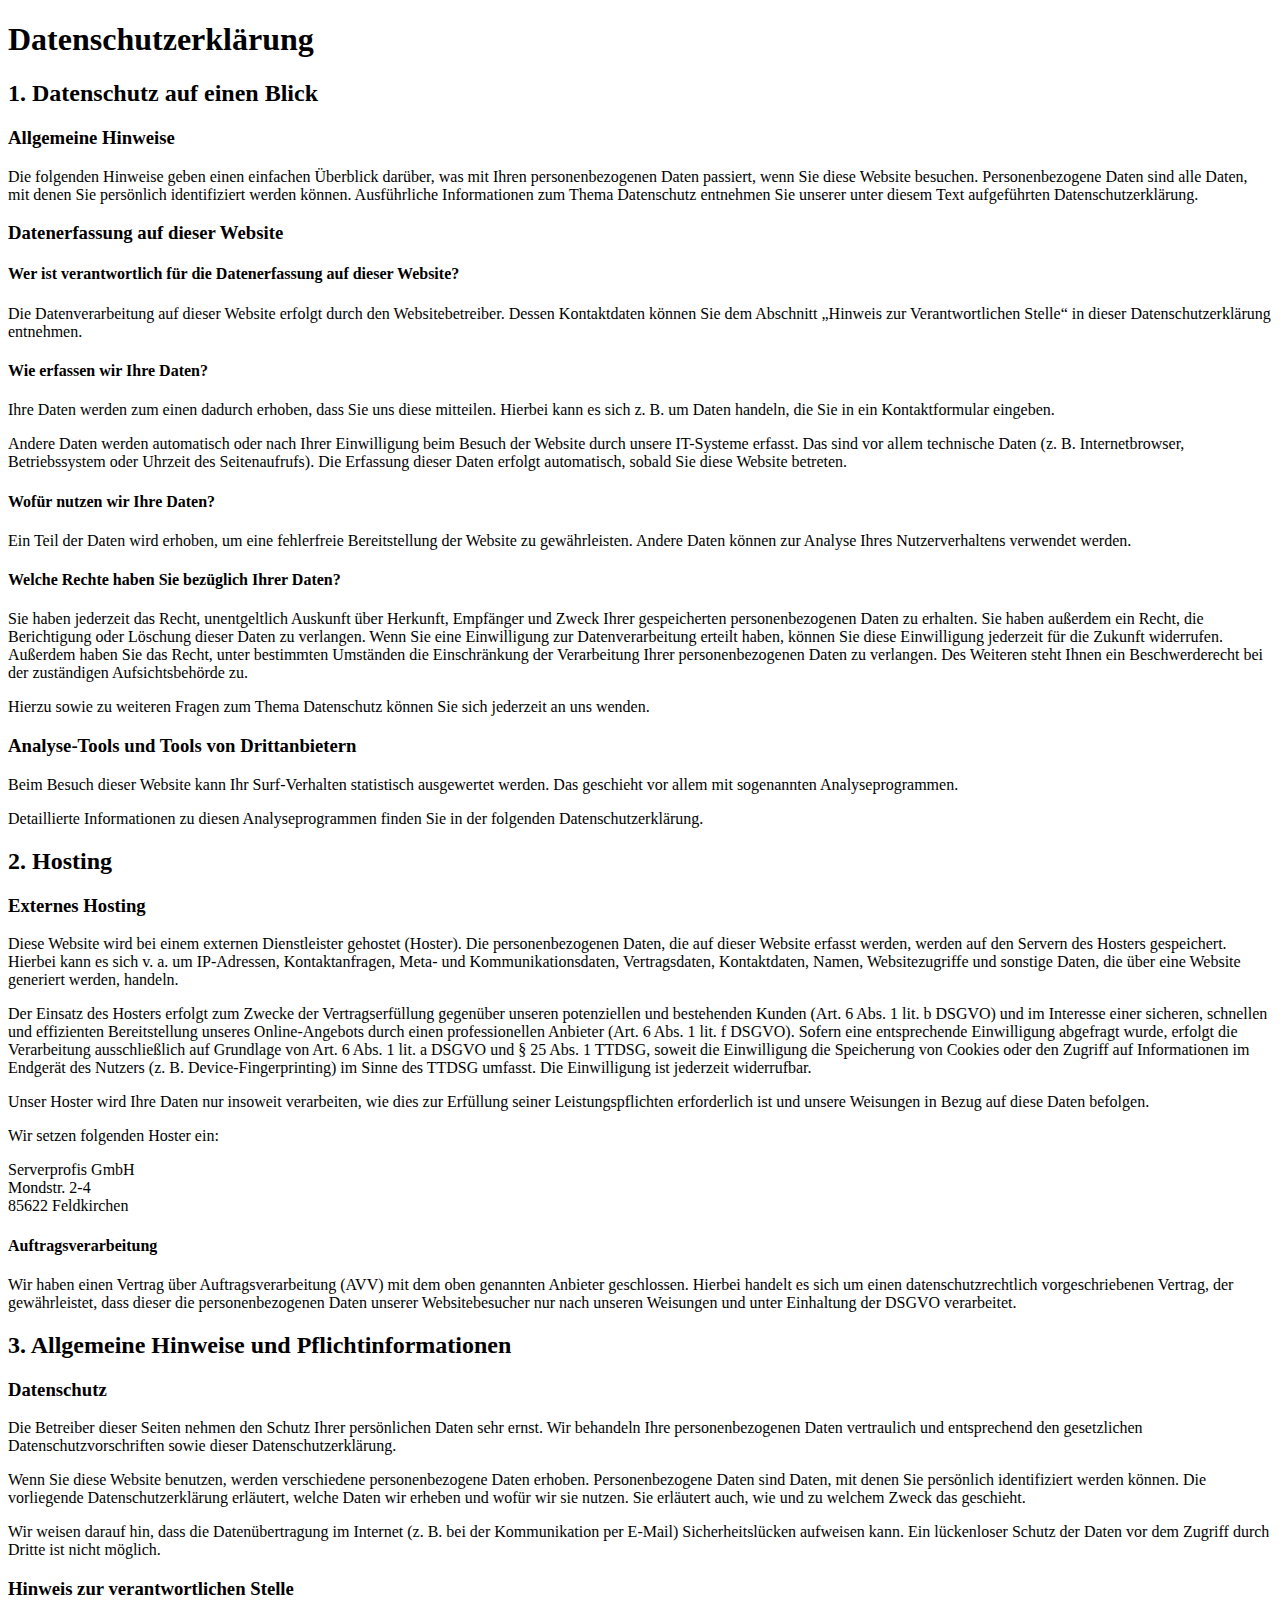
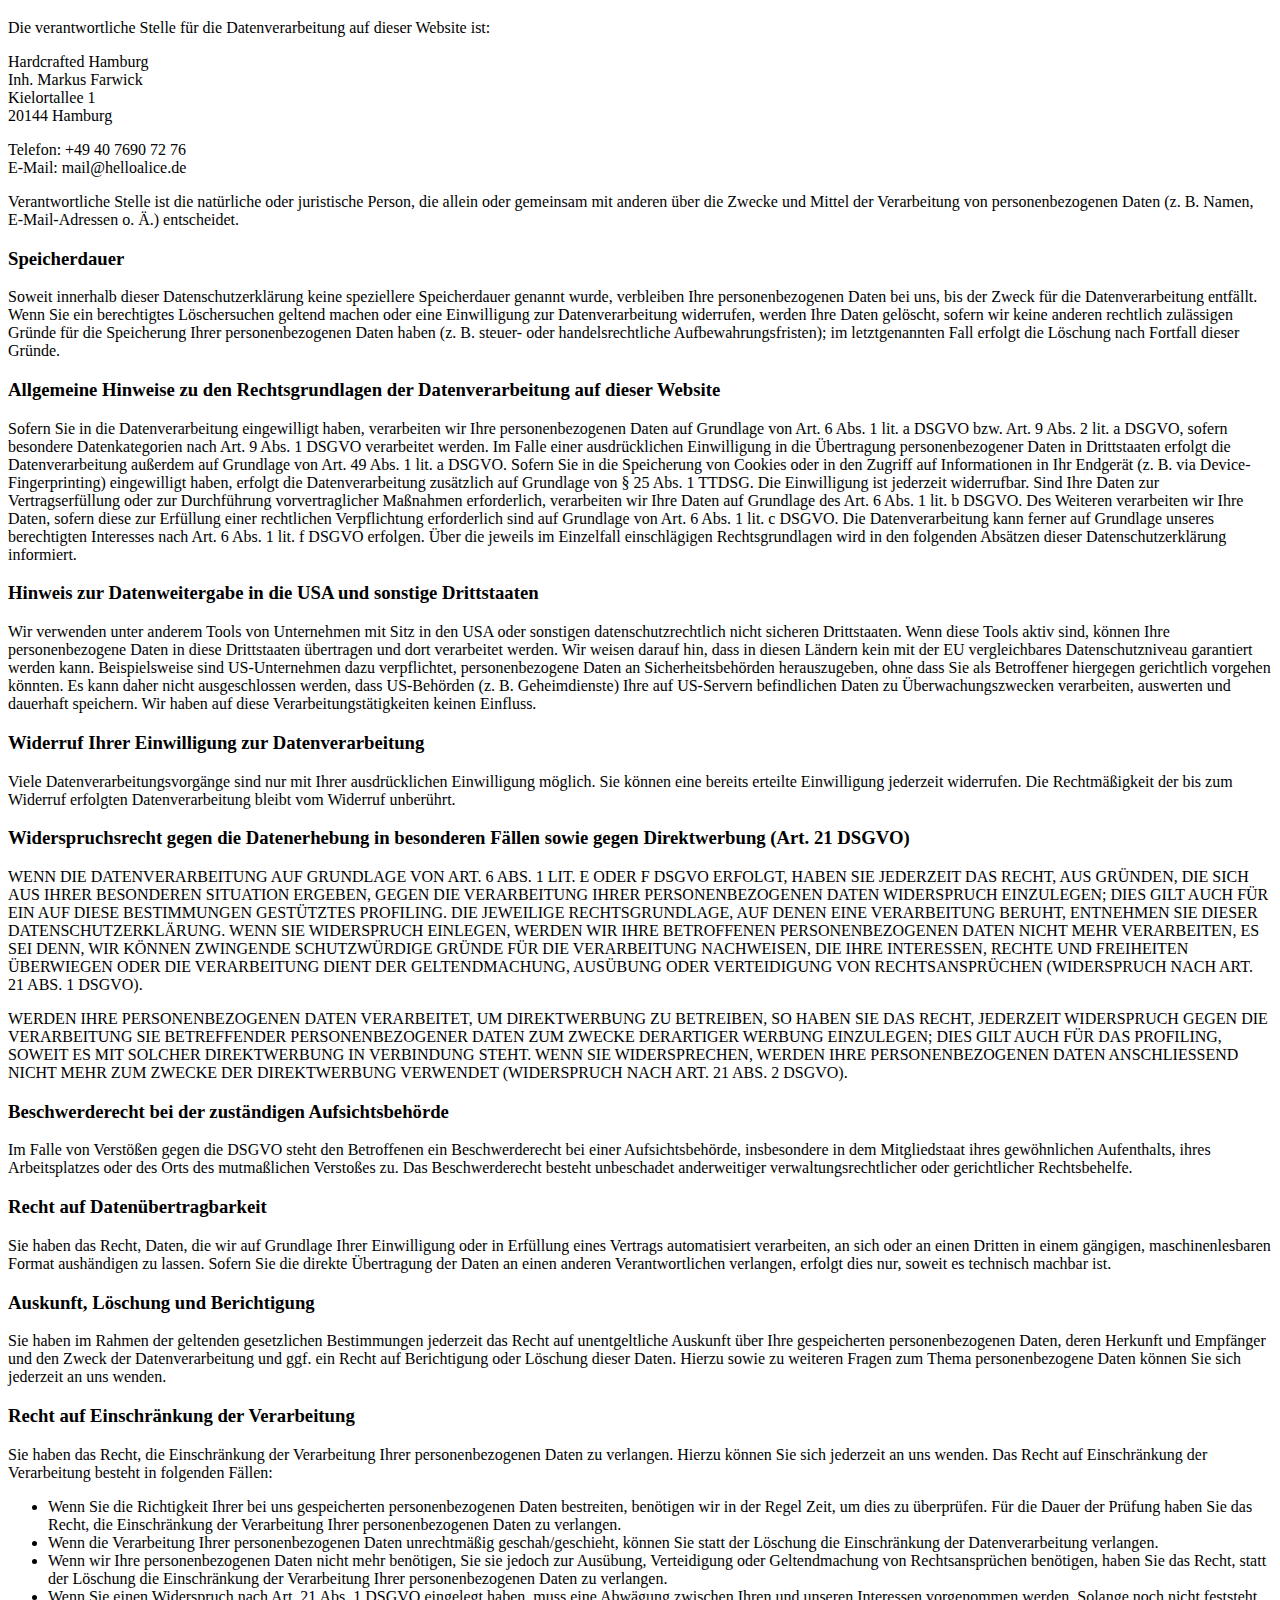
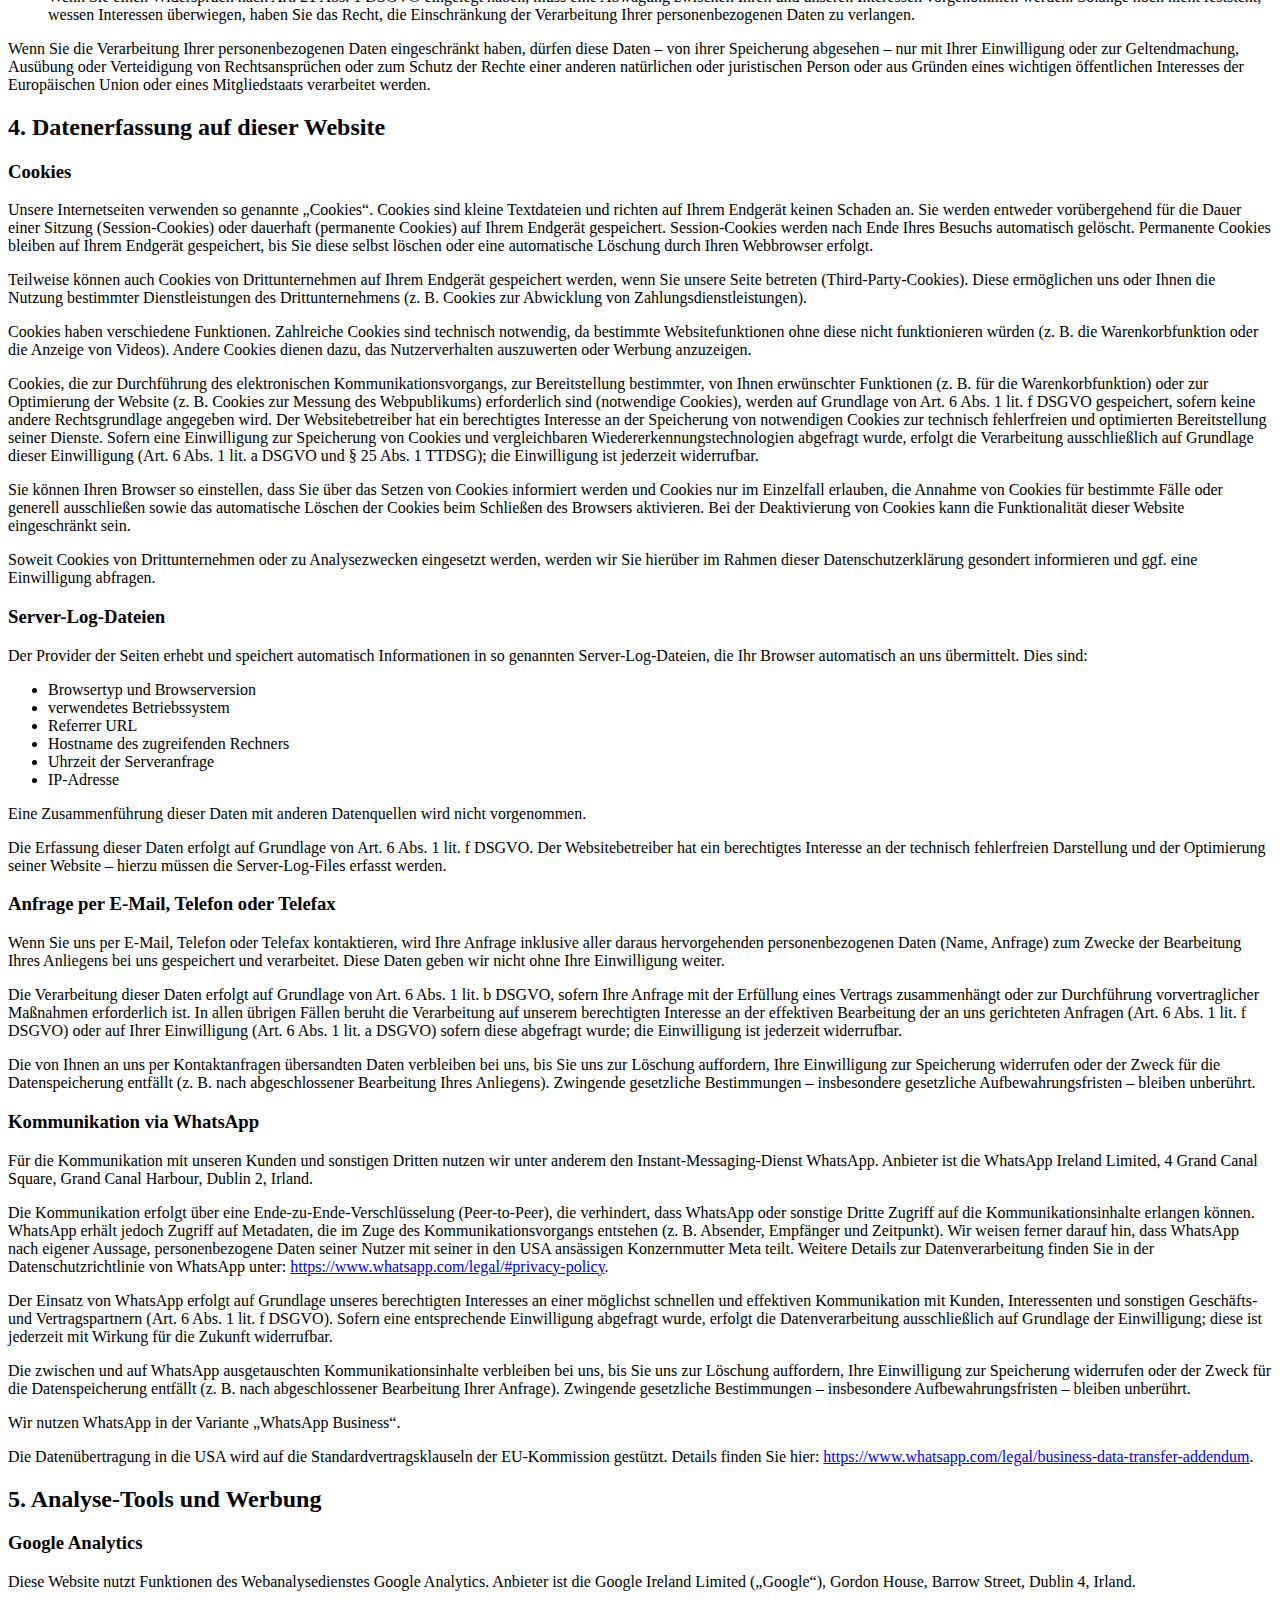
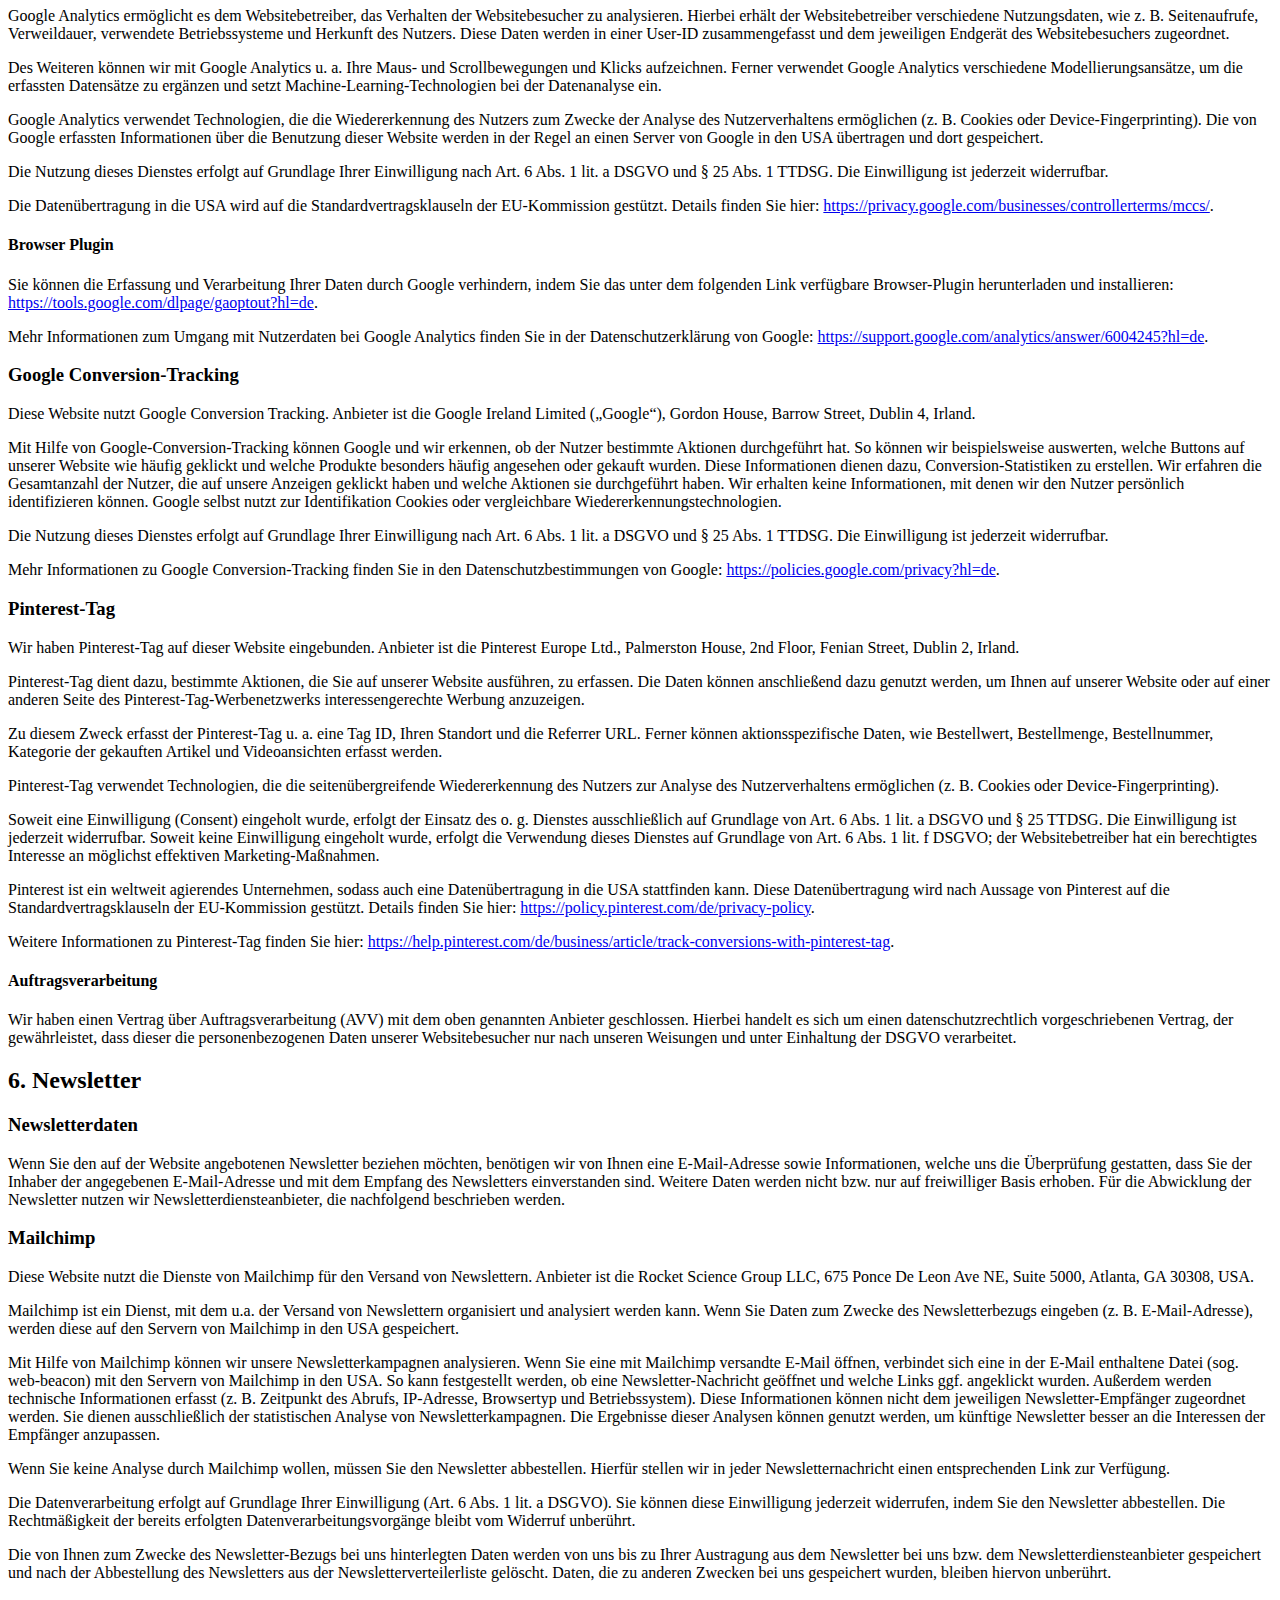
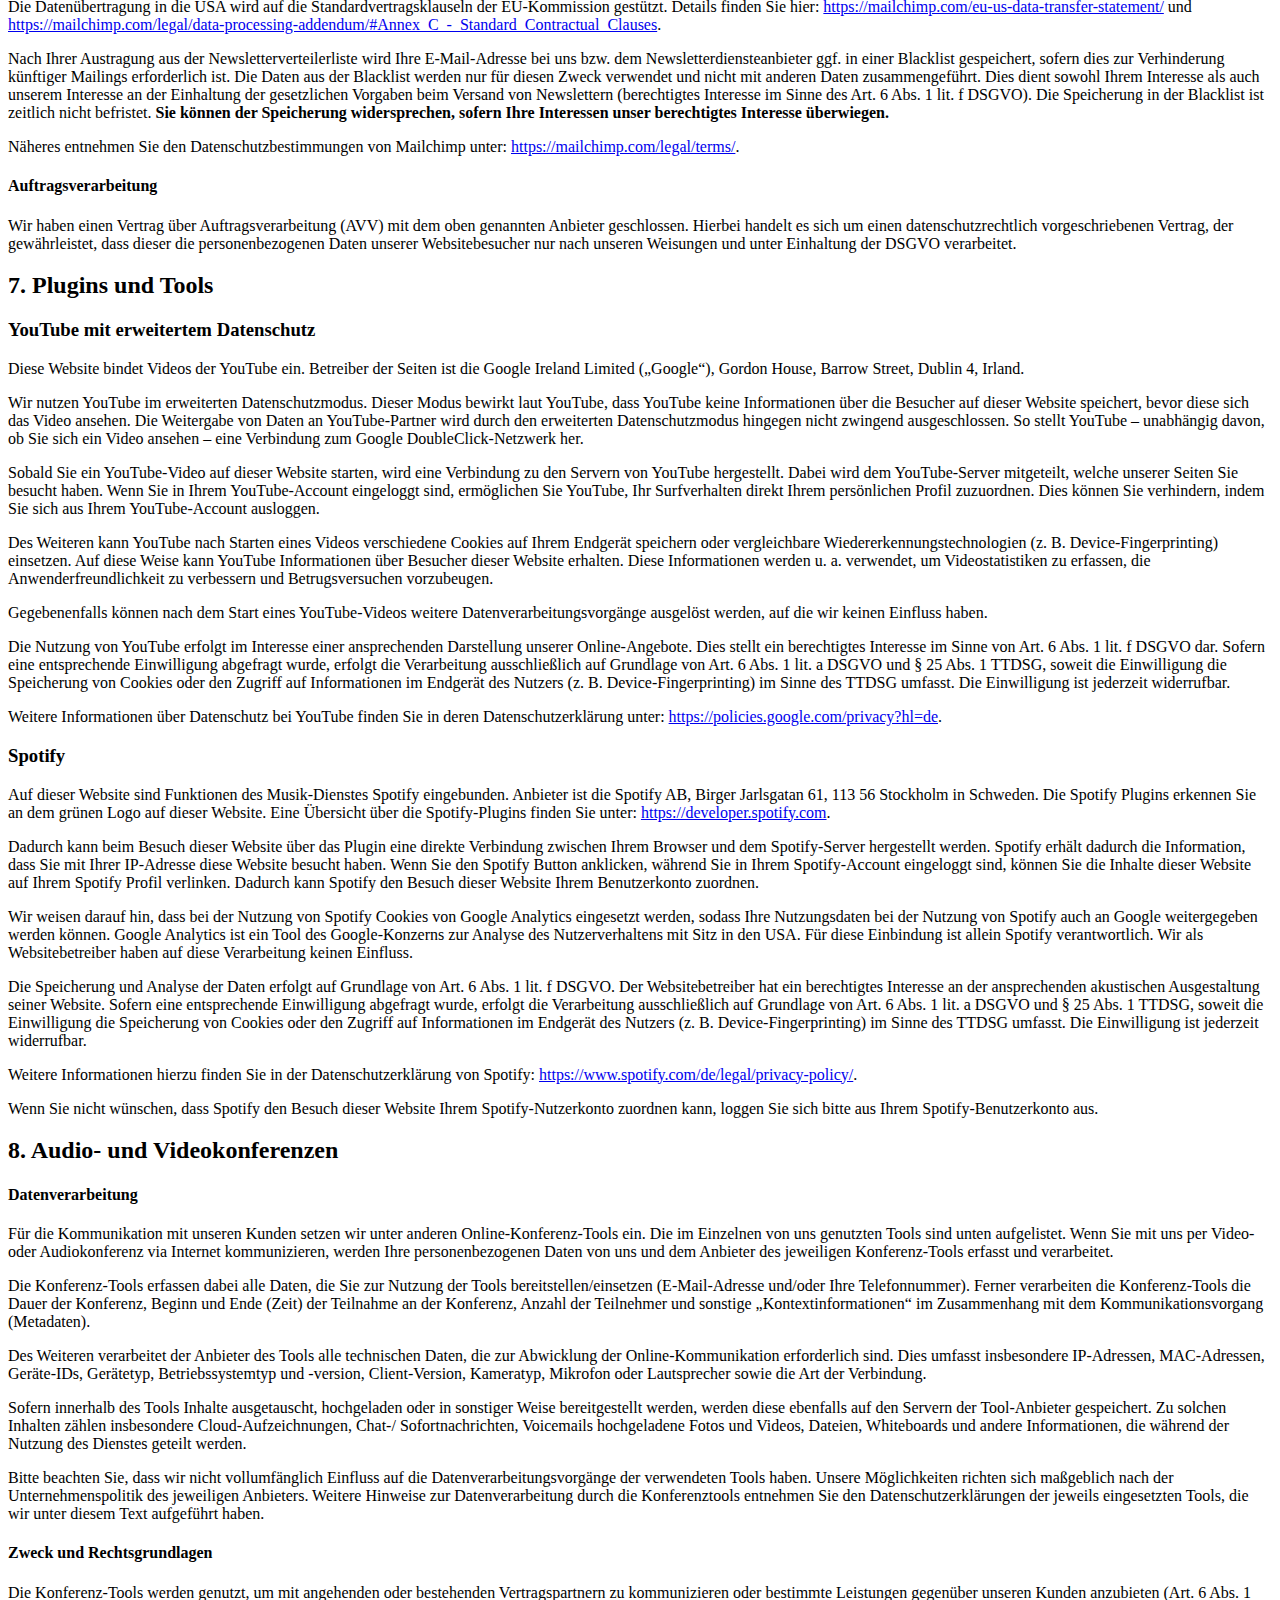
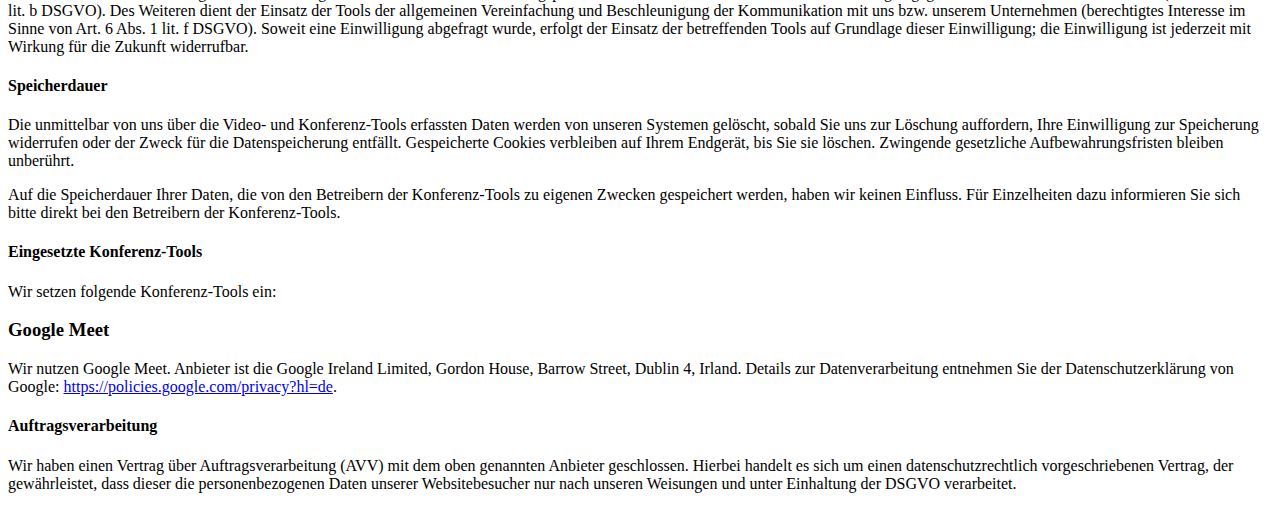
<file: assets/html/datenschutz.html>
<!DOCTYPE html>
<html lang="en">

<head>
    <meta charset="UTF-8">
    <meta http-equiv="X-UA-Compatible" content="IE=edge">
    <meta name="viewport" content="width=device-width, initial-scale=1.0">
    <title>Datenschutz Alice</title>
</head>

<body>
    <h1>Datenschutz&shy;erkl&auml;rung</h1>
    <h2>1. Datenschutz auf einen Blick</h2>
    <h3>Allgemeine Hinweise</h3>
    <p>Die folgenden Hinweise geben einen einfachen &Uuml;berblick dar&uuml;ber, was mit Ihren personenbezogenen Daten
        passiert, wenn Sie diese Website besuchen. Personenbezogene Daten sind alle Daten, mit denen Sie pers&ouml;nlich
        identifiziert werden k&ouml;nnen. Ausf&uuml;hrliche Informationen zum Thema Datenschutz entnehmen Sie unserer
        unter diesem Text aufgef&uuml;hrten Datenschutzerkl&auml;rung.</p>
    <h3>Datenerfassung auf dieser Website</h3>
    <h4>Wer ist verantwortlich f&uuml;r die Datenerfassung auf dieser Website?</h4>
    <p>Die Datenverarbeitung auf dieser Website erfolgt durch den Websitebetreiber. Dessen Kontaktdaten k&ouml;nnen Sie
        dem Abschnitt &bdquo;Hinweis zur Verantwortlichen Stelle&ldquo; in dieser Datenschutzerkl&auml;rung entnehmen.
    </p>
    <h4>Wie erfassen wir Ihre Daten?</h4>
    <p>Ihre Daten werden zum einen dadurch erhoben, dass Sie uns diese mitteilen. Hierbei kann es sich z.&nbsp;B. um
        Daten handeln, die Sie in ein Kontaktformular eingeben.</p>
    <p>Andere Daten werden automatisch oder nach Ihrer Einwilligung beim Besuch der Website durch unsere IT-Systeme
        erfasst. Das sind vor allem technische Daten (z.&nbsp;B. Internetbrowser, Betriebssystem oder Uhrzeit des
        Seitenaufrufs). Die Erfassung dieser Daten erfolgt automatisch, sobald Sie diese Website betreten.</p>
    <h4>Wof&uuml;r nutzen wir Ihre Daten?</h4>
    <p>Ein Teil der Daten wird erhoben, um eine fehlerfreie Bereitstellung der Website zu gew&auml;hrleisten. Andere
        Daten k&ouml;nnen zur Analyse Ihres Nutzerverhaltens verwendet werden.</p>
    <h4>Welche Rechte haben Sie bez&uuml;glich Ihrer Daten?</h4>
    <p>Sie haben jederzeit das Recht, unentgeltlich Auskunft &uuml;ber Herkunft, Empf&auml;nger und Zweck Ihrer
        gespeicherten personenbezogenen Daten zu erhalten. Sie haben au&szlig;erdem ein Recht, die Berichtigung oder
        L&ouml;schung dieser Daten zu verlangen. Wenn Sie eine Einwilligung zur Datenverarbeitung erteilt haben,
        k&ouml;nnen Sie diese Einwilligung jederzeit f&uuml;r die Zukunft widerrufen. Au&szlig;erdem haben Sie das
        Recht, unter bestimmten Umst&auml;nden die Einschr&auml;nkung der Verarbeitung Ihrer personenbezogenen Daten zu
        verlangen. Des Weiteren steht Ihnen ein Beschwerderecht bei der zust&auml;ndigen Aufsichtsbeh&ouml;rde zu.</p>
    <p>Hierzu sowie zu weiteren Fragen zum Thema Datenschutz k&ouml;nnen Sie sich jederzeit an uns wenden.</p>
    <h3>Analyse-Tools und Tools von Dritt&shy;anbietern</h3>
    <p>Beim Besuch dieser Website kann Ihr Surf-Verhalten statistisch ausgewertet werden. Das geschieht vor allem mit
        sogenannten Analyseprogrammen.</p>
    <p>Detaillierte Informationen zu diesen Analyseprogrammen finden Sie in der folgenden Datenschutzerkl&auml;rung.</p>
    <h2>2. Hosting</h2>
    <h3>Externes Hosting</h3>
    <p>Diese Website wird bei einem externen Dienstleister gehostet (Hoster). Die personenbezogenen Daten, die auf
        dieser Website erfasst werden, werden auf den Servern des Hosters gespeichert. Hierbei kann es sich v. a. um
        IP-Adressen, Kontaktanfragen, Meta- und Kommunikationsdaten, Vertragsdaten, Kontaktdaten, Namen, Websitezugriffe
        und sonstige Daten, die &uuml;ber eine Website generiert werden, handeln.</p>
    <p>Der Einsatz des Hosters erfolgt zum Zwecke der Vertragserf&uuml;llung gegen&uuml;ber unseren potenziellen und
        bestehenden Kunden (Art. 6 Abs. 1 lit. b DSGVO) und im Interesse einer sicheren, schnellen und effizienten
        Bereitstellung unseres Online-Angebots durch einen professionellen Anbieter (Art. 6 Abs. 1 lit. f DSGVO). Sofern
        eine entsprechende Einwilligung abgefragt wurde, erfolgt die Verarbeitung ausschlie&szlig;lich auf Grundlage von
        Art. 6 Abs. 1 lit. a DSGVO und &sect; 25 Abs. 1 TTDSG, soweit die Einwilligung die Speicherung von Cookies oder
        den Zugriff auf Informationen im Endger&auml;t des Nutzers (z.&nbsp;B. Device-Fingerprinting) im Sinne des TTDSG
        umfasst. Die Einwilligung ist jederzeit widerrufbar.</p>
    <p>Unser Hoster wird Ihre Daten nur insoweit verarbeiten, wie dies zur Erf&uuml;llung seiner Leistungspflichten
        erforderlich ist und unsere Weisungen in Bezug auf diese Daten befolgen.</p>
    <p>Wir setzen folgenden Hoster ein:</p>
    <p>Serverprofis GmbH <br />
        Mondstr. 2-4 <br />
        85622 Feldkirchen</p>
    <h4>Auftragsverarbeitung</h4>
    <p>Wir haben einen Vertrag &uuml;ber Auftragsverarbeitung (AVV) mit dem oben genannten Anbieter geschlossen. Hierbei
        handelt es sich um einen datenschutzrechtlich vorgeschriebenen Vertrag, der gew&auml;hrleistet, dass dieser die
        personenbezogenen Daten unserer Websitebesucher nur nach unseren Weisungen und unter Einhaltung der DSGVO
        verarbeitet.</p>
    <h2>3. Allgemeine Hinweise und Pflicht&shy;informationen</h2>
    <h3>Datenschutz</h3>
    <p>Die Betreiber dieser Seiten nehmen den Schutz Ihrer pers&ouml;nlichen Daten sehr ernst. Wir behandeln Ihre
        personenbezogenen Daten vertraulich und entsprechend den gesetzlichen Datenschutzvorschriften sowie dieser
        Datenschutzerkl&auml;rung.</p>
    <p>Wenn Sie diese Website benutzen, werden verschiedene personenbezogene Daten erhoben. Personenbezogene Daten sind
        Daten, mit denen Sie pers&ouml;nlich identifiziert werden k&ouml;nnen. Die vorliegende Datenschutzerkl&auml;rung
        erl&auml;utert, welche Daten wir erheben und wof&uuml;r wir sie nutzen. Sie erl&auml;utert auch, wie und zu
        welchem Zweck das geschieht.</p>
    <p>Wir weisen darauf hin, dass die Daten&uuml;bertragung im Internet (z.&nbsp;B. bei der Kommunikation per E-Mail)
        Sicherheitsl&uuml;cken aufweisen kann. Ein l&uuml;ckenloser Schutz der Daten vor dem Zugriff durch Dritte ist
        nicht m&ouml;glich.</p>
    <h3>Hinweis zur verantwortlichen Stelle</h3>
    <p>Die verantwortliche Stelle f&uuml;r die Datenverarbeitung auf dieser Website ist:</p>
    <p>Hardcrafted Hamburg <br />
        Inh. Markus Farwick<br />
        Kielortallee 1<br />
        20144 Hamburg</p>

    <p>Telefon: +49 40 7690 72 76<br />
        E-Mail: mail@helloalice.de</p>
    <p>Verantwortliche Stelle ist die nat&uuml;rliche oder juristische Person, die allein oder gemeinsam mit anderen
        &uuml;ber die Zwecke und Mittel der Verarbeitung von personenbezogenen Daten (z.&nbsp;B. Namen, E-Mail-Adressen
        o. &Auml;.) entscheidet.</p>

    <h3>Speicherdauer</h3>
    <p>Soweit innerhalb dieser Datenschutzerkl&auml;rung keine speziellere Speicherdauer genannt wurde, verbleiben Ihre
        personenbezogenen Daten bei uns, bis der Zweck f&uuml;r die Datenverarbeitung entf&auml;llt. Wenn Sie ein
        berechtigtes L&ouml;schersuchen geltend machen oder eine Einwilligung zur Datenverarbeitung widerrufen, werden
        Ihre Daten gel&ouml;scht, sofern wir keine anderen rechtlich zul&auml;ssigen Gr&uuml;nde f&uuml;r die
        Speicherung Ihrer personenbezogenen Daten haben (z.&nbsp;B. steuer- oder handelsrechtliche
        Aufbewahrungsfristen); im letztgenannten Fall erfolgt die L&ouml;schung nach Fortfall dieser Gr&uuml;nde.</p>
    <h3>Allgemeine Hinweise zu den Rechtsgrundlagen der Datenverarbeitung auf dieser Website</h3>
    <p>Sofern Sie in die Datenverarbeitung eingewilligt haben, verarbeiten wir Ihre personenbezogenen Daten auf
        Grundlage von Art. 6 Abs. 1 lit. a DSGVO bzw. Art. 9 Abs. 2 lit. a DSGVO, sofern besondere Datenkategorien nach
        Art. 9 Abs. 1 DSGVO verarbeitet werden. Im Falle einer ausdr&uuml;cklichen Einwilligung in die &Uuml;bertragung
        personenbezogener Daten in Drittstaaten erfolgt die Datenverarbeitung au&szlig;erdem auf Grundlage von Art. 49
        Abs. 1 lit. a DSGVO. Sofern Sie in die Speicherung von Cookies oder in den Zugriff auf Informationen in Ihr
        Endger&auml;t (z.&nbsp;B. via Device-Fingerprinting) eingewilligt haben, erfolgt die Datenverarbeitung
        zus&auml;tzlich auf Grundlage von &sect; 25 Abs. 1 TTDSG. Die Einwilligung ist jederzeit widerrufbar. Sind Ihre
        Daten zur Vertragserf&uuml;llung oder zur Durchf&uuml;hrung vorvertraglicher Ma&szlig;nahmen erforderlich,
        verarbeiten wir Ihre Daten auf Grundlage des Art. 6 Abs. 1 lit. b DSGVO. Des Weiteren verarbeiten wir Ihre
        Daten, sofern diese zur Erf&uuml;llung einer rechtlichen Verpflichtung erforderlich sind auf Grundlage von Art.
        6 Abs. 1 lit. c DSGVO. Die Datenverarbeitung kann ferner auf Grundlage unseres berechtigten Interesses nach Art.
        6 Abs. 1 lit. f DSGVO erfolgen. &Uuml;ber die jeweils im Einzelfall einschl&auml;gigen Rechtsgrundlagen wird in
        den folgenden Abs&auml;tzen dieser Datenschutzerkl&auml;rung informiert.</p>
    <h3>Hinweis zur Datenweitergabe in die USA und sonstige Drittstaaten</h3>
    <p>Wir verwenden unter anderem Tools von Unternehmen mit Sitz in den USA oder sonstigen datenschutzrechtlich nicht
        sicheren Drittstaaten. Wenn diese Tools aktiv sind, k&ouml;nnen Ihre personenbezogene Daten in diese
        Drittstaaten &uuml;bertragen und dort verarbeitet werden. Wir weisen darauf hin, dass in diesen L&auml;ndern
        kein mit der EU vergleichbares Datenschutzniveau garantiert werden kann. Beispielsweise sind US-Unternehmen dazu
        verpflichtet, personenbezogene Daten an Sicherheitsbeh&ouml;rden herauszugeben, ohne dass Sie als Betroffener
        hiergegen gerichtlich vorgehen k&ouml;nnten. Es kann daher nicht ausgeschlossen werden, dass US-Beh&ouml;rden
        (z.&nbsp;B. Geheimdienste) Ihre auf US-Servern befindlichen Daten zu &Uuml;berwachungszwecken verarbeiten,
        auswerten und dauerhaft speichern. Wir haben auf diese Verarbeitungst&auml;tigkeiten keinen Einfluss.</p>
    <h3>Widerruf Ihrer Einwilligung zur Datenverarbeitung</h3>
    <p>Viele Datenverarbeitungsvorg&auml;nge sind nur mit Ihrer ausdr&uuml;cklichen Einwilligung m&ouml;glich. Sie
        k&ouml;nnen eine bereits erteilte Einwilligung jederzeit widerrufen. Die Rechtm&auml;&szlig;igkeit der bis zum
        Widerruf erfolgten Datenverarbeitung bleibt vom Widerruf unber&uuml;hrt.</p>
    <h3>Widerspruchsrecht gegen die Datenerhebung in besonderen F&auml;llen sowie gegen Direktwerbung (Art. 21 DSGVO)
    </h3>
    <p>WENN DIE DATENVERARBEITUNG AUF GRUNDLAGE VON ART. 6 ABS. 1 LIT. E ODER F DSGVO ERFOLGT, HABEN SIE JEDERZEIT DAS
        RECHT, AUS GR&Uuml;NDEN, DIE SICH AUS IHRER BESONDEREN SITUATION ERGEBEN, GEGEN DIE VERARBEITUNG IHRER
        PERSONENBEZOGENEN DATEN WIDERSPRUCH EINZULEGEN; DIES GILT AUCH F&Uuml;R EIN AUF DIESE BESTIMMUNGEN
        GEST&Uuml;TZTES PROFILING. DIE JEWEILIGE RECHTSGRUNDLAGE, AUF DENEN EINE VERARBEITUNG BERUHT, ENTNEHMEN SIE
        DIESER DATENSCHUTZERKL&Auml;RUNG. WENN SIE WIDERSPRUCH EINLEGEN, WERDEN WIR IHRE BETROFFENEN PERSONENBEZOGENEN
        DATEN NICHT MEHR VERARBEITEN, ES SEI DENN, WIR K&Ouml;NNEN ZWINGENDE SCHUTZW&Uuml;RDIGE GR&Uuml;NDE F&Uuml;R DIE
        VERARBEITUNG NACHWEISEN, DIE IHRE INTERESSEN, RECHTE UND FREIHEITEN &Uuml;BERWIEGEN ODER DIE VERARBEITUNG DIENT
        DER GELTENDMACHUNG, AUS&Uuml;BUNG ODER VERTEIDIGUNG VON RECHTSANSPR&Uuml;CHEN (WIDERSPRUCH NACH ART. 21 ABS. 1
        DSGVO).</p>
    <p>WERDEN IHRE PERSONENBEZOGENEN DATEN VERARBEITET, UM DIREKTWERBUNG ZU BETREIBEN, SO HABEN SIE DAS RECHT, JEDERZEIT
        WIDERSPRUCH GEGEN DIE VERARBEITUNG SIE BETREFFENDER PERSONENBEZOGENER DATEN ZUM ZWECKE DERARTIGER WERBUNG
        EINZULEGEN; DIES GILT AUCH F&Uuml;R DAS PROFILING, SOWEIT ES MIT SOLCHER DIREKTWERBUNG IN VERBINDUNG STEHT. WENN
        SIE WIDERSPRECHEN, WERDEN IHRE PERSONENBEZOGENEN DATEN ANSCHLIESSEND NICHT MEHR ZUM ZWECKE DER DIREKTWERBUNG
        VERWENDET (WIDERSPRUCH NACH ART. 21 ABS. 2 DSGVO).</p>
    <h3>Beschwerde&shy;recht bei der zust&auml;ndigen Aufsichts&shy;beh&ouml;rde</h3>
    <p>Im Falle von Verst&ouml;&szlig;en gegen die DSGVO steht den Betroffenen ein Beschwerderecht bei einer
        Aufsichtsbeh&ouml;rde, insbesondere in dem Mitgliedstaat ihres gew&ouml;hnlichen Aufenthalts, ihres
        Arbeitsplatzes oder des Orts des mutma&szlig;lichen Versto&szlig;es zu. Das Beschwerderecht besteht unbeschadet
        anderweitiger verwaltungsrechtlicher oder gerichtlicher Rechtsbehelfe.</p>
    <h3>Recht auf Daten&shy;&uuml;bertrag&shy;barkeit</h3>
    <p>Sie haben das Recht, Daten, die wir auf Grundlage Ihrer Einwilligung oder in Erf&uuml;llung eines Vertrags
        automatisiert verarbeiten, an sich oder an einen Dritten in einem g&auml;ngigen, maschinenlesbaren Format
        aush&auml;ndigen zu lassen. Sofern Sie die direkte &Uuml;bertragung der Daten an einen anderen Verantwortlichen
        verlangen, erfolgt dies nur, soweit es technisch machbar ist.</p>
    <h3>Auskunft, L&ouml;schung und Berichtigung</h3>
    <p>Sie haben im Rahmen der geltenden gesetzlichen Bestimmungen jederzeit das Recht auf unentgeltliche Auskunft
        &uuml;ber Ihre gespeicherten personenbezogenen Daten, deren Herkunft und Empf&auml;nger und den Zweck der
        Datenverarbeitung und ggf. ein Recht auf Berichtigung oder L&ouml;schung dieser Daten. Hierzu sowie zu weiteren
        Fragen zum Thema personenbezogene Daten k&ouml;nnen Sie sich jederzeit an uns wenden.</p>
    <h3>Recht auf Einschr&auml;nkung der Verarbeitung</h3>
    <p>Sie haben das Recht, die Einschr&auml;nkung der Verarbeitung Ihrer personenbezogenen Daten zu verlangen. Hierzu
        k&ouml;nnen Sie sich jederzeit an uns wenden. Das Recht auf Einschr&auml;nkung der Verarbeitung besteht in
        folgenden F&auml;llen:</p>
    <ul>
        <li>Wenn Sie die Richtigkeit Ihrer bei uns gespeicherten personenbezogenen Daten bestreiten, ben&ouml;tigen wir
            in der Regel Zeit, um dies zu &uuml;berpr&uuml;fen. F&uuml;r die Dauer der Pr&uuml;fung haben Sie das Recht,
            die Einschr&auml;nkung der Verarbeitung Ihrer personenbezogenen Daten zu verlangen.</li>
        <li>Wenn die Verarbeitung Ihrer personenbezogenen Daten unrechtm&auml;&szlig;ig geschah/geschieht, k&ouml;nnen
            Sie statt der L&ouml;schung die Einschr&auml;nkung der Datenverarbeitung verlangen.</li>
        <li>Wenn wir Ihre personenbezogenen Daten nicht mehr ben&ouml;tigen, Sie sie jedoch zur Aus&uuml;bung,
            Verteidigung oder Geltendmachung von Rechtsanspr&uuml;chen ben&ouml;tigen, haben Sie das Recht, statt der
            L&ouml;schung die Einschr&auml;nkung der Verarbeitung Ihrer personenbezogenen Daten zu verlangen.</li>
        <li>Wenn Sie einen Widerspruch nach Art. 21 Abs. 1 DSGVO eingelegt haben, muss eine Abw&auml;gung zwischen Ihren
            und unseren Interessen vorgenommen werden. Solange noch nicht feststeht, wessen Interessen &uuml;berwiegen,
            haben Sie das Recht, die Einschr&auml;nkung der Verarbeitung Ihrer personenbezogenen Daten zu verlangen.
        </li>
    </ul>
    <p>Wenn Sie die Verarbeitung Ihrer personenbezogenen Daten eingeschr&auml;nkt haben, d&uuml;rfen diese Daten &ndash;
        von ihrer Speicherung abgesehen &ndash; nur mit Ihrer Einwilligung oder zur Geltendmachung, Aus&uuml;bung oder
        Verteidigung von Rechtsanspr&uuml;chen oder zum Schutz der Rechte einer anderen nat&uuml;rlichen oder
        juristischen Person oder aus Gr&uuml;nden eines wichtigen &ouml;ffentlichen Interesses der Europ&auml;ischen
        Union oder eines Mitgliedstaats verarbeitet werden.</p>
    <h2>4. Datenerfassung auf dieser Website</h2>
    <h3>Cookies</h3>
    <p>Unsere Internetseiten verwenden so genannte &bdquo;Cookies&ldquo;. Cookies sind kleine Textdateien und richten
        auf Ihrem Endger&auml;t keinen Schaden an. Sie werden entweder vor&uuml;bergehend f&uuml;r die Dauer einer
        Sitzung (Session-Cookies) oder dauerhaft (permanente Cookies) auf Ihrem Endger&auml;t gespeichert.
        Session-Cookies werden nach Ende Ihres Besuchs automatisch gel&ouml;scht. Permanente Cookies bleiben auf Ihrem
        Endger&auml;t gespeichert, bis Sie diese selbst l&ouml;schen&nbsp;oder eine automatische L&ouml;schung durch
        Ihren Webbrowser erfolgt.</p>
    <p>Teilweise k&ouml;nnen auch Cookies von Drittunternehmen auf Ihrem Endger&auml;t gespeichert werden, wenn Sie
        unsere Seite betreten (Third-Party-Cookies). Diese erm&ouml;glichen uns oder Ihnen die Nutzung bestimmter
        Dienstleistungen des Drittunternehmens (z.&nbsp;B. Cookies zur Abwicklung von Zahlungsdienstleistungen).</p>
    <p>Cookies haben verschiedene Funktionen. Zahlreiche Cookies sind technisch notwendig, da bestimmte
        Websitefunktionen ohne diese nicht funktionieren w&uuml;rden (z.&nbsp;B. die Warenkorbfunktion oder die Anzeige
        von Videos). Andere Cookies dienen dazu, das Nutzerverhalten auszuwerten&nbsp;oder Werbung anzuzeigen.</p>
    <p>Cookies, die zur Durchf&uuml;hrung des elektronischen Kommunikationsvorgangs, zur Bereitstellung bestimmter, von
        Ihnen erw&uuml;nschter Funktionen (z.&nbsp;B. f&uuml;r die Warenkorbfunktion) oder zur Optimierung der Website
        (z.&nbsp;B. Cookies zur Messung des Webpublikums) erforderlich sind (notwendige Cookies), werden auf Grundlage
        von Art. 6 Abs. 1 lit. f DSGVO gespeichert, sofern keine andere Rechtsgrundlage angegeben wird. Der
        Websitebetreiber hat ein berechtigtes Interesse an der Speicherung von notwendigen Cookies zur technisch
        fehlerfreien und optimierten Bereitstellung seiner Dienste. Sofern eine Einwilligung zur Speicherung von Cookies
        und vergleichbaren Wiedererkennungstechnologien abgefragt wurde, erfolgt die Verarbeitung ausschlie&szlig;lich
        auf Grundlage dieser Einwilligung (Art. 6 Abs. 1 lit. a DSGVO und &sect; 25 Abs. 1 TTDSG); die Einwilligung ist
        jederzeit widerrufbar.</p>
    <p>Sie k&ouml;nnen Ihren Browser so einstellen, dass Sie &uuml;ber das Setzen von Cookies informiert werden und
        Cookies nur im Einzelfall erlauben, die Annahme von Cookies f&uuml;r bestimmte F&auml;lle oder generell
        ausschlie&szlig;en sowie das automatische L&ouml;schen der Cookies beim Schlie&szlig;en des Browsers aktivieren.
        Bei der Deaktivierung von Cookies kann die Funktionalit&auml;t dieser Website eingeschr&auml;nkt sein.</p>
    <p>Soweit Cookies von Drittunternehmen oder zu Analysezwecken eingesetzt werden, werden wir Sie hier&uuml;ber im
        Rahmen dieser Datenschutzerkl&auml;rung gesondert informieren und ggf. eine Einwilligung abfragen.</p>
    <h3>Server-Log-Dateien</h3>
    <p>Der Provider der Seiten erhebt und speichert automatisch Informationen in so genannten Server-Log-Dateien, die
        Ihr Browser automatisch an uns &uuml;bermittelt. Dies sind:</p>
    <ul>
        <li>Browsertyp und Browserversion</li>
        <li>verwendetes Betriebssystem</li>
        <li>Referrer URL</li>
        <li>Hostname des zugreifenden Rechners</li>
        <li>Uhrzeit der Serveranfrage</li>
        <li>IP-Adresse</li>
    </ul>
    <p>Eine Zusammenf&uuml;hrung dieser Daten mit anderen Datenquellen wird nicht vorgenommen.</p>
    <p>Die Erfassung dieser Daten erfolgt auf Grundlage von Art. 6 Abs. 1 lit. f DSGVO. Der Websitebetreiber hat ein
        berechtigtes Interesse an der technisch fehlerfreien Darstellung und der Optimierung seiner Website &ndash;
        hierzu m&uuml;ssen die Server-Log-Files erfasst werden.</p>
    <h3>Anfrage per E-Mail, Telefon oder Telefax</h3>
    <p>Wenn Sie uns per E-Mail, Telefon oder Telefax kontaktieren, wird Ihre Anfrage inklusive aller daraus
        hervorgehenden personenbezogenen Daten (Name, Anfrage) zum Zwecke der Bearbeitung Ihres Anliegens bei uns
        gespeichert und verarbeitet. Diese Daten geben wir nicht ohne Ihre Einwilligung weiter.</p>
    <p>Die Verarbeitung dieser Daten erfolgt auf Grundlage von Art. 6 Abs. 1 lit. b DSGVO, sofern Ihre Anfrage mit der
        Erf&uuml;llung eines Vertrags zusammenh&auml;ngt oder zur Durchf&uuml;hrung vorvertraglicher Ma&szlig;nahmen
        erforderlich ist. In allen &uuml;brigen F&auml;llen beruht die Verarbeitung auf unserem berechtigten Interesse
        an der effektiven Bearbeitung der an uns gerichteten Anfragen (Art. 6 Abs. 1 lit. f DSGVO) oder auf Ihrer
        Einwilligung (Art. 6 Abs. 1 lit. a DSGVO) sofern diese abgefragt wurde; die Einwilligung ist jederzeit
        widerrufbar.</p>
    <p>Die von Ihnen an uns per Kontaktanfragen &uuml;bersandten Daten verbleiben bei uns, bis Sie uns zur L&ouml;schung
        auffordern, Ihre Einwilligung zur Speicherung widerrufen oder der Zweck f&uuml;r die Datenspeicherung
        entf&auml;llt (z.&nbsp;B. nach abgeschlossener Bearbeitung Ihres Anliegens). Zwingende gesetzliche Bestimmungen
        &ndash; insbesondere gesetzliche Aufbewahrungsfristen &ndash; bleiben unber&uuml;hrt.</p>
    <h3>Kommunikation via WhatsApp</h3>
    <p>F&uuml;r die Kommunikation mit unseren Kunden und sonstigen Dritten nutzen wir unter anderem den
        Instant-Messaging-Dienst WhatsApp. Anbieter ist die WhatsApp Ireland Limited, 4 Grand Canal Square, Grand Canal
        Harbour, Dublin 2, Irland.</p>
    <p>Die Kommunikation erfolgt &uuml;ber eine Ende-zu-Ende-Verschl&uuml;sselung (Peer-to-Peer), die verhindert, dass
        WhatsApp oder sonstige Dritte Zugriff auf die Kommunikationsinhalte erlangen k&ouml;nnen. WhatsApp erh&auml;lt
        jedoch Zugriff auf Metadaten, die im Zuge des Kommunikationsvorgangs entstehen (z.&nbsp;B. Absender,
        Empf&auml;nger und Zeitpunkt). Wir weisen ferner darauf hin, dass WhatsApp nach eigener Aussage,
        personenbezogene Daten seiner Nutzer mit seiner in den USA ans&auml;ssigen Konzernmutter Meta teilt. Weitere
        Details zur Datenverarbeitung finden Sie in der Datenschutzrichtlinie von WhatsApp unter: <a
            href="https://www.whatsapp.com/legal/#privacy-policy" target="_blank"
            rel="noopener noreferrer">https://www.whatsapp.com/legal/#privacy-policy</a>.</p>
    <p>Der Einsatz von WhatsApp erfolgt auf Grundlage unseres berechtigten Interesses an einer m&ouml;glichst schnellen
        und effektiven Kommunikation mit Kunden, Interessenten und sonstigen Gesch&auml;fts- und Vertragspartnern (Art.
        6 Abs. 1 lit. f DSGVO). Sofern eine entsprechende Einwilligung abgefragt wurde, erfolgt die Datenverarbeitung
        ausschlie&szlig;lich auf Grundlage der Einwilligung; diese ist jederzeit mit Wirkung f&uuml;r die Zukunft
        widerrufbar.</p>
    <p>Die zwischen und auf WhatsApp ausgetauschten Kommunikationsinhalte verbleiben bei uns, bis Sie uns zur
        L&ouml;schung auffordern, Ihre Einwilligung zur Speicherung widerrufen oder der Zweck f&uuml;r die
        Datenspeicherung entf&auml;llt (z.&nbsp;B. nach abgeschlossener Bearbeitung Ihrer Anfrage). Zwingende
        gesetzliche Bestimmungen &ndash; insbesondere Aufbewahrungsfristen &ndash; bleiben unber&uuml;hrt.</p>
    <p>Wir nutzen WhatsApp in der Variante &bdquo;WhatsApp Business&ldquo;.</p>
    <p>Die Daten&uuml;bertragung in die USA wird auf die Standardvertragsklauseln der EU-Kommission gest&uuml;tzt.
        Details finden Sie hier: <a href="https://www.whatsapp.com/legal/business-data-transfer-addendum"
            target="_blank"
            rel="noopener noreferrer">https://www.whatsapp.com/legal/business-data-transfer-addendum</a>.</p>
    <h2>5. Analyse-Tools und Werbung</h2>
    <h3>Google Analytics</h3>
    <p>Diese Website nutzt Funktionen des Webanalysedienstes Google Analytics. Anbieter ist die Google Ireland Limited
        (&bdquo;Google&ldquo;), Gordon House, Barrow Street, Dublin 4, Irland.</p>
    <p>Google Analytics erm&ouml;glicht es dem Websitebetreiber, das Verhalten der Websitebesucher zu analysieren.
        Hierbei erh&auml;lt der Websitebetreiber verschiedene Nutzungsdaten, wie z.&nbsp;B. Seitenaufrufe, Verweildauer,
        verwendete Betriebssysteme und Herkunft des Nutzers. Diese Daten werden in einer User-ID zusammengefasst und dem
        jeweiligen Endger&auml;t des Websitebesuchers zugeordnet.</p>
    <p>Des Weiteren k&ouml;nnen wir mit Google Analytics u.&nbsp;a. Ihre Maus- und Scrollbewegungen und Klicks
        aufzeichnen. Ferner verwendet Google Analytics verschiedene Modellierungsans&auml;tze, um die erfassten
        Datens&auml;tze zu erg&auml;nzen und setzt Machine-Learning-Technologien bei der Datenanalyse ein.</p>
    <p>Google Analytics verwendet Technologien, die die Wiedererkennung des Nutzers zum Zwecke der Analyse des
        Nutzerverhaltens erm&ouml;glichen (z.&nbsp;B. Cookies oder Device-Fingerprinting). Die von Google erfassten
        Informationen &uuml;ber die Benutzung dieser Website werden in der Regel an einen Server von Google in den USA
        &uuml;bertragen und dort gespeichert.</p>
    <p>Die Nutzung dieses Dienstes erfolgt auf Grundlage Ihrer Einwilligung nach Art. 6 Abs. 1 lit. a DSGVO und &sect;
        25 Abs. 1 TTDSG. Die Einwilligung ist jederzeit widerrufbar.</p>
    <p>Die Daten&uuml;bertragung in die USA wird auf die Standardvertragsklauseln der EU-Kommission gest&uuml;tzt.
        Details finden Sie hier: <a href="https://privacy.google.com/businesses/controllerterms/mccs/" target="_blank"
            rel="noopener noreferrer">https://privacy.google.com/businesses/controllerterms/mccs/</a>.</p>
    <h4>Browser Plugin</h4>
    <p>Sie k&ouml;nnen die Erfassung und Verarbeitung Ihrer Daten durch Google verhindern, indem Sie das unter dem
        folgenden Link verf&uuml;gbare Browser-Plugin herunterladen und installieren: <a
            href="https://tools.google.com/dlpage/gaoptout?hl=de" target="_blank"
            rel="noopener noreferrer">https://tools.google.com/dlpage/gaoptout?hl=de</a>.</p>
    <p>Mehr Informationen zum Umgang mit Nutzerdaten bei Google Analytics finden Sie in der Datenschutzerkl&auml;rung
        von Google: <a href="https://support.google.com/analytics/answer/6004245?hl=de" target="_blank"
            rel="noopener noreferrer">https://support.google.com/analytics/answer/6004245?hl=de</a>.</p>
    <h3>Google Conversion-Tracking</h3>
    <p>Diese Website nutzt Google Conversion Tracking. Anbieter ist die Google Ireland Limited (&bdquo;Google&ldquo;),
        Gordon House, Barrow Street, Dublin 4, Irland.</p>
    <p>Mit Hilfe von Google-Conversion-Tracking k&ouml;nnen Google und wir erkennen, ob der Nutzer bestimmte Aktionen
        durchgef&uuml;hrt hat. So k&ouml;nnen wir beispielsweise auswerten, welche Buttons auf unserer Website wie
        h&auml;ufig geklickt und welche Produkte besonders h&auml;ufig angesehen oder gekauft wurden. Diese
        Informationen dienen dazu, Conversion-Statistiken zu erstellen. Wir erfahren die Gesamtanzahl der Nutzer, die
        auf unsere Anzeigen geklickt haben und welche Aktionen sie durchgef&uuml;hrt haben. Wir erhalten keine
        Informationen, mit denen wir den Nutzer pers&ouml;nlich identifizieren k&ouml;nnen. Google selbst nutzt zur
        Identifikation Cookies oder vergleichbare Wiedererkennungstechnologien.</p>
    <p>Die Nutzung dieses Dienstes erfolgt auf Grundlage Ihrer Einwilligung nach Art. 6 Abs. 1 lit. a DSGVO und &sect;
        25 Abs. 1 TTDSG. Die Einwilligung ist jederzeit widerrufbar.</p>
    <p>Mehr Informationen zu Google Conversion-Tracking finden Sie in den Datenschutzbestimmungen von Google: <a
            href="https://policies.google.com/privacy?hl=de" target="_blank"
            rel="noopener noreferrer">https://policies.google.com/privacy?hl=de</a>.</p>
    <h3>Pinterest-Tag</h3>
    <p>Wir haben Pinterest-Tag auf dieser Website eingebunden. Anbieter ist die Pinterest Europe Ltd., Palmerston House,
        2nd Floor, Fenian Street, Dublin 2, Irland.</p>
    <p>Pinterest-Tag dient dazu, bestimmte Aktionen, die Sie auf unserer Website ausf&uuml;hren, zu erfassen. Die Daten
        k&ouml;nnen anschlie&szlig;end dazu genutzt werden, um Ihnen auf unserer Website oder auf einer anderen Seite
        des Pinterest-Tag-Werbenetzwerks interessengerechte Werbung anzuzeigen.</p>
    <p>Zu diesem Zweck erfasst der Pinterest-Tag u.&nbsp;a. eine Tag ID, Ihren Standort und die Referrer URL. Ferner
        k&ouml;nnen aktionsspezifische Daten, wie Bestellwert, Bestellmenge, Bestellnummer, Kategorie der gekauften
        Artikel und Videoansichten erfasst werden.</p>
    <p>Pinterest-Tag verwendet Technologien, die die seiten&uuml;bergreifende Wiedererkennung des Nutzers zur Analyse
        des Nutzerverhaltens erm&ouml;glichen (z.&nbsp;B. Cookies oder Device-Fingerprinting).</p>
    <p>Soweit eine Einwilligung (Consent) eingeholt wurde, erfolgt der Einsatz des o. g. Dienstes ausschlie&szlig;lich
        auf Grundlage von Art. 6 Abs. 1 lit. a DSGVO und &sect; 25 TTDSG. Die Einwilligung ist jederzeit widerrufbar.
        Soweit keine Einwilligung eingeholt wurde, erfolgt die Verwendung dieses Dienstes auf Grundlage von Art. 6 Abs.
        1 lit. f DSGVO; der Websitebetreiber hat ein berechtigtes Interesse an m&ouml;glichst effektiven
        Marketing-Ma&szlig;nahmen.</p>
    <p>Pinterest ist ein weltweit agierendes Unternehmen, sodass auch eine Daten&uuml;bertragung in die USA stattfinden
        kann. Diese Daten&uuml;bertragung wird nach Aussage von Pinterest auf die Standardvertragsklauseln der
        EU-Kommission gest&uuml;tzt. Details finden Sie hier: <a href="https://policy.pinterest.com/de/privacy-policy"
            target="_blank" rel="noopener noreferrer">https://policy.pinterest.com/de/privacy-policy</a>.</p>
    <p>Weitere Informationen zu Pinterest-Tag finden Sie hier: <a
            href="https://help.pinterest.com/de/business/article/track-conversions-with-pinterest-tag" target="_blank"
            rel="noopener noreferrer">https://help.pinterest.com/de/business/article/track-conversions-with-pinterest-tag</a>.
    </p>
    <h4>Auftragsverarbeitung</h4>
    <p>Wir haben einen Vertrag &uuml;ber Auftragsverarbeitung (AVV) mit dem oben genannten Anbieter geschlossen. Hierbei
        handelt es sich um einen datenschutzrechtlich vorgeschriebenen Vertrag, der gew&auml;hrleistet, dass dieser die
        personenbezogenen Daten unserer Websitebesucher nur nach unseren Weisungen und unter Einhaltung der DSGVO
        verarbeitet.</p>
    <h2>6. Newsletter</h2>
    <h3>Newsletter&shy;daten</h3>
    <p>Wenn Sie den auf der Website angebotenen Newsletter beziehen m&ouml;chten, ben&ouml;tigen wir von Ihnen eine
        E-Mail-Adresse sowie Informationen, welche uns die &Uuml;berpr&uuml;fung gestatten, dass Sie der Inhaber der
        angegebenen E-Mail-Adresse und mit dem Empfang des Newsletters einverstanden sind. Weitere Daten werden nicht
        bzw. nur auf freiwilliger Basis erhoben. F&uuml;r die Abwicklung der Newsletter nutzen wir
        Newsletterdiensteanbieter, die nachfolgend beschrieben werden.</p>
    <h3>Mailchimp</h3>
    <p>Diese Website nutzt die Dienste von Mailchimp f&uuml;r den Versand von Newslettern. Anbieter ist die Rocket
        Science Group LLC, 675 Ponce De Leon Ave NE, Suite 5000, Atlanta, GA 30308, USA.</p>
    <p>Mailchimp ist ein Dienst, mit dem u.a. der Versand von Newslettern organisiert und analysiert werden kann. Wenn
        Sie Daten zum Zwecke des Newsletterbezugs eingeben (z.&nbsp;B. E-Mail-Adresse), werden diese auf den Servern von
        Mailchimp in den USA gespeichert.</p>
    <p>Mit Hilfe von Mailchimp k&ouml;nnen wir unsere Newsletterkampagnen analysieren. Wenn Sie eine mit Mailchimp
        versandte E-Mail &ouml;ffnen, verbindet sich eine in der E-Mail enthaltene Datei (sog. web-beacon) mit den
        Servern von Mailchimp in den USA. So kann festgestellt werden, ob eine Newsletter-Nachricht ge&ouml;ffnet und
        welche Links ggf. angeklickt wurden. Au&szlig;erdem werden technische Informationen erfasst (z.&nbsp;B.
        Zeitpunkt des Abrufs, IP-Adresse, Browsertyp und Betriebssystem). Diese Informationen k&ouml;nnen nicht dem
        jeweiligen Newsletter-Empf&auml;nger zugeordnet werden. Sie dienen ausschlie&szlig;lich der statistischen
        Analyse von Newsletterkampagnen. Die Ergebnisse dieser Analysen k&ouml;nnen genutzt werden, um k&uuml;nftige
        Newsletter besser an die Interessen der Empf&auml;nger anzupassen.</p>
    <p>Wenn Sie keine Analyse durch Mailchimp wollen, m&uuml;ssen Sie den Newsletter abbestellen. Hierf&uuml;r stellen
        wir in jeder Newsletternachricht einen entsprechenden Link zur Verf&uuml;gung.</p>
    <p>Die Datenverarbeitung erfolgt auf Grundlage Ihrer Einwilligung (Art. 6 Abs. 1 lit. a DSGVO). Sie k&ouml;nnen
        diese Einwilligung jederzeit widerrufen, indem Sie den Newsletter abbestellen. Die Rechtm&auml;&szlig;igkeit der
        bereits erfolgten Datenverarbeitungsvorg&auml;nge bleibt vom Widerruf unber&uuml;hrt.</p>
    <p>Die von Ihnen zum Zwecke des Newsletter-Bezugs bei uns hinterlegten Daten werden von uns bis zu Ihrer Austragung
        aus dem Newsletter bei uns bzw. dem Newsletterdiensteanbieter gespeichert und nach der Abbestellung des
        Newsletters aus der Newsletterverteilerliste gel&ouml;scht. Daten, die zu anderen Zwecken bei uns gespeichert
        wurden, bleiben hiervon unber&uuml;hrt.</p>
    <p>Die Daten&uuml;bertragung in die USA wird auf die Standardvertragsklauseln der EU-Kommission gest&uuml;tzt.
        Details finden Sie hier: <a href="https://mailchimp.com/eu-us-data-transfer-statement/" target="_blank"
            rel="noopener noreferrer">https://mailchimp.com/eu-us-data-transfer-statement/</a> und <a
            href="https://mailchimp.com/legal/data-processing-addendum/#Annex_C_-_Standard_Contractual_Clauses"
            target="_blank"
            rel="noopener noreferrer">https://mailchimp.com/legal/data-processing-addendum/#Annex_C_-_Standard_Contractual_Clauses</a>.
    </p>
    <p>Nach Ihrer Austragung aus der Newsletterverteilerliste wird Ihre E-Mail-Adresse bei uns bzw. dem
        Newsletterdiensteanbieter ggf. in einer Blacklist gespeichert, sofern dies zur Verhinderung k&uuml;nftiger
        Mailings erforderlich ist. Die Daten aus der Blacklist werden nur f&uuml;r diesen Zweck verwendet und nicht mit
        anderen Daten zusammengef&uuml;hrt. Dies dient sowohl Ihrem Interesse als auch unserem Interesse an der
        Einhaltung der gesetzlichen Vorgaben beim Versand von Newslettern (berechtigtes Interesse im Sinne des Art. 6
        Abs. 1 lit. f DSGVO). Die Speicherung in der Blacklist ist zeitlich nicht befristet. <strong>Sie k&ouml;nnen der
            Speicherung widersprechen, sofern Ihre Interessen unser berechtigtes Interesse &uuml;berwiegen.</strong></p>
    <p>N&auml;heres entnehmen Sie den Datenschutzbestimmungen von Mailchimp unter: <a
            href="https://mailchimp.com/legal/terms/" target="_blank"
            rel="noopener noreferrer">https://mailchimp.com/legal/terms/</a>.</p>
    <h4>Auftragsverarbeitung</h4>
    <p>Wir haben einen Vertrag &uuml;ber Auftragsverarbeitung (AVV) mit dem oben genannten Anbieter geschlossen. Hierbei
        handelt es sich um einen datenschutzrechtlich vorgeschriebenen Vertrag, der gew&auml;hrleistet, dass dieser die
        personenbezogenen Daten unserer Websitebesucher nur nach unseren Weisungen und unter Einhaltung der DSGVO
        verarbeitet.</p>
    <h2>7. Plugins und Tools</h2>
    <h3>YouTube mit erweitertem Datenschutz</h3>
    <p>Diese Website bindet Videos der YouTube ein. Betreiber der Seiten ist die Google Ireland Limited
        (&bdquo;Google&ldquo;), Gordon House, Barrow Street, Dublin 4, Irland.</p>
    <p>Wir nutzen YouTube im erweiterten Datenschutzmodus. Dieser Modus bewirkt laut YouTube, dass YouTube keine
        Informationen &uuml;ber die Besucher auf dieser Website speichert, bevor diese sich das Video ansehen. Die
        Weitergabe von Daten an YouTube-Partner wird durch den erweiterten Datenschutzmodus hingegen nicht zwingend
        ausgeschlossen. So stellt YouTube &ndash; unabh&auml;ngig davon, ob Sie sich ein Video ansehen &ndash; eine
        Verbindung zum Google DoubleClick-Netzwerk her.</p>
    <p>Sobald Sie ein YouTube-Video auf dieser Website starten, wird eine Verbindung zu den Servern von YouTube
        hergestellt. Dabei wird dem YouTube-Server mitgeteilt, welche unserer Seiten Sie besucht haben. Wenn Sie in
        Ihrem YouTube-Account eingeloggt sind, erm&ouml;glichen Sie YouTube, Ihr Surfverhalten direkt Ihrem
        pers&ouml;nlichen Profil zuzuordnen. Dies k&ouml;nnen Sie verhindern, indem Sie sich aus Ihrem YouTube-Account
        ausloggen.</p>
    <p>Des Weiteren kann YouTube nach Starten eines Videos verschiedene Cookies auf Ihrem Endger&auml;t speichern oder
        vergleichbare Wiedererkennungstechnologien (z.&nbsp;B. Device-Fingerprinting) einsetzen. Auf diese Weise kann
        YouTube Informationen &uuml;ber Besucher dieser Website erhalten. Diese Informationen werden u.&nbsp;a.
        verwendet, um Videostatistiken zu erfassen, die Anwenderfreundlichkeit zu verbessern und Betrugsversuchen
        vorzubeugen.</p>
    <p>Gegebenenfalls k&ouml;nnen nach dem Start eines YouTube-Videos weitere Datenverarbeitungsvorg&auml;nge
        ausgel&ouml;st werden, auf die wir keinen Einfluss haben.</p>
    <p>Die Nutzung von YouTube erfolgt im Interesse einer ansprechenden Darstellung unserer Online-Angebote. Dies stellt
        ein berechtigtes Interesse im Sinne von Art. 6 Abs. 1 lit. f DSGVO dar. Sofern eine entsprechende Einwilligung
        abgefragt wurde, erfolgt die Verarbeitung ausschlie&szlig;lich auf Grundlage von Art. 6 Abs. 1 lit. a DSGVO und
        &sect; 25 Abs. 1 TTDSG, soweit die Einwilligung die Speicherung von Cookies oder den Zugriff auf Informationen
        im Endger&auml;t des Nutzers (z.&nbsp;B. Device-Fingerprinting) im Sinne des TTDSG umfasst. Die Einwilligung ist
        jederzeit widerrufbar.</p>
    <p>Weitere Informationen &uuml;ber Datenschutz bei YouTube finden Sie in deren Datenschutzerkl&auml;rung unter: <a
            href="https://policies.google.com/privacy?hl=de" target="_blank"
            rel="noopener noreferrer">https://policies.google.com/privacy?hl=de</a>.</p>
    <h3>Spotify</h3>
    <p>Auf dieser Website sind Funktionen des Musik-Dienstes Spotify eingebunden. Anbieter ist die Spotify AB, Birger
        Jarlsgatan 61, 113 56 Stockholm in Schweden. Die Spotify Plugins erkennen Sie an dem gr&uuml;nen Logo auf dieser
        Website. Eine &Uuml;bersicht &uuml;ber die Spotify-Plugins finden Sie unter: <a
            href="https://developer.spotify.com" target="_blank"
            rel="noopener noreferrer">https://developer.spotify.com</a>.</p>
    <p>Dadurch kann beim Besuch dieser Website &uuml;ber das Plugin eine direkte Verbindung zwischen Ihrem Browser und
        dem Spotify-Server hergestellt werden. Spotify erh&auml;lt dadurch die Information, dass Sie mit Ihrer
        IP-Adresse diese Website besucht haben. Wenn Sie den Spotify Button anklicken, w&auml;hrend Sie in Ihrem
        Spotify-Account eingeloggt sind, k&ouml;nnen Sie die Inhalte dieser Website auf Ihrem Spotify Profil verlinken.
        Dadurch kann Spotify den Besuch dieser Website Ihrem Benutzerkonto zuordnen.</p>
    <p>Wir weisen darauf hin, dass bei der Nutzung von Spotify Cookies von Google Analytics eingesetzt werden, sodass
        Ihre Nutzungsdaten bei der Nutzung von Spotify auch an Google weitergegeben werden k&ouml;nnen. Google Analytics
        ist ein Tool des Google-Konzerns zur Analyse des Nutzerverhaltens mit Sitz in den USA. F&uuml;r diese Einbindung
        ist allein Spotify verantwortlich. Wir als Websitebetreiber haben auf diese Verarbeitung keinen Einfluss.</p>
    <p>Die Speicherung und Analyse der Daten erfolgt auf Grundlage von Art. 6 Abs. 1 lit. f DSGVO. Der Websitebetreiber
        hat ein berechtigtes Interesse an der ansprechenden akustischen Ausgestaltung seiner Website. Sofern eine
        entsprechende Einwilligung abgefragt wurde, erfolgt die Verarbeitung ausschlie&szlig;lich auf Grundlage von Art.
        6 Abs. 1 lit. a DSGVO und &sect; 25 Abs. 1 TTDSG, soweit die Einwilligung die Speicherung von Cookies oder den
        Zugriff auf Informationen im Endger&auml;t des Nutzers (z.&nbsp;B. Device-Fingerprinting) im Sinne des TTDSG
        umfasst. Die Einwilligung ist jederzeit widerrufbar.</p>
    <p>Weitere Informationen hierzu finden Sie in der Datenschutzerkl&auml;rung von Spotify: <a
            href="https://www.spotify.com/de/legal/privacy-policy/" target="_blank"
            rel="noopener noreferrer">https://www.spotify.com/de/legal/privacy-policy/</a>.</p>
    <p>Wenn Sie nicht w&uuml;nschen, dass Spotify den Besuch dieser Website Ihrem Spotify-Nutzerkonto zuordnen kann,
        loggen Sie sich bitte aus Ihrem Spotify-Benutzerkonto aus.</p>
    <h2>8. Audio- und Videokonferenzen</h2>
    <h4>Datenverarbeitung</h4>
    <p>F&uuml;r die Kommunikation mit unseren Kunden setzen wir unter anderen Online-Konferenz-Tools ein. Die im
        Einzelnen von uns genutzten Tools sind unten aufgelistet. Wenn Sie mit uns per Video- oder Audiokonferenz via
        Internet kommunizieren, werden Ihre personenbezogenen Daten von uns und dem Anbieter des jeweiligen
        Konferenz-Tools erfasst und verarbeitet.</p>
    <p>Die Konferenz-Tools erfassen dabei alle Daten, die Sie zur Nutzung der Tools bereitstellen/einsetzen
        (E-Mail-Adresse und/oder Ihre Telefonnummer). Ferner verarbeiten die Konferenz-Tools die Dauer der Konferenz,
        Beginn und Ende (Zeit) der Teilnahme an der Konferenz, Anzahl der Teilnehmer und sonstige
        &bdquo;Kontextinformationen&ldquo; im Zusammenhang mit dem Kommunikationsvorgang (Metadaten).</p>
    <p>Des Weiteren verarbeitet der Anbieter des Tools alle technischen Daten, die zur Abwicklung der
        Online-Kommunikation erforderlich sind. Dies umfasst insbesondere IP-Adressen, MAC-Adressen, Ger&auml;te-IDs,
        Ger&auml;tetyp, Betriebssystemtyp und -version, Client-Version, Kameratyp, Mikrofon oder Lautsprecher sowie die
        Art der Verbindung.</p>
    <p>Sofern innerhalb des Tools Inhalte ausgetauscht, hochgeladen oder in sonstiger Weise bereitgestellt werden,
        werden diese ebenfalls auf den Servern der Tool-Anbieter gespeichert. Zu solchen Inhalten z&auml;hlen
        insbesondere Cloud-Aufzeichnungen, Chat-/ Sofortnachrichten, Voicemails hochgeladene Fotos und Videos, Dateien,
        Whiteboards und andere Informationen, die w&auml;hrend der Nutzung des Dienstes geteilt werden.</p>
    <p>Bitte beachten Sie, dass wir nicht vollumf&auml;nglich Einfluss auf die Datenverarbeitungsvorg&auml;nge der
        verwendeten Tools haben. Unsere M&ouml;glichkeiten richten sich ma&szlig;geblich nach der Unternehmenspolitik
        des jeweiligen Anbieters. Weitere Hinweise zur Datenverarbeitung durch die Konferenztools entnehmen Sie den
        Datenschutzerkl&auml;rungen der jeweils eingesetzten Tools, die wir unter diesem Text aufgef&uuml;hrt haben.</p>
    <h4>Zweck und Rechtsgrundlagen</h4>
    <p>Die Konferenz-Tools werden genutzt, um mit angehenden oder bestehenden Vertragspartnern zu kommunizieren oder
        bestimmte Leistungen gegen&uuml;ber unseren Kunden anzubieten (Art. 6 Abs. 1 lit. b DSGVO). Des Weiteren dient
        der Einsatz der Tools der allgemeinen Vereinfachung und Beschleunigung der Kommunikation mit uns bzw. unserem
        Unternehmen (berechtigtes Interesse im Sinne von Art. 6 Abs. 1 lit. f DSGVO). Soweit eine Einwilligung abgefragt
        wurde, erfolgt der Einsatz der betreffenden Tools auf Grundlage dieser Einwilligung; die Einwilligung ist
        jederzeit mit Wirkung f&uuml;r die Zukunft widerrufbar.</p>
    <h4>Speicherdauer</h4>
    <p>Die unmittelbar von uns &uuml;ber die Video- und Konferenz-Tools erfassten Daten werden von unseren Systemen
        gel&ouml;scht, sobald Sie uns zur L&ouml;schung auffordern, Ihre Einwilligung zur Speicherung widerrufen oder
        der Zweck f&uuml;r die Datenspeicherung entf&auml;llt. Gespeicherte Cookies verbleiben auf Ihrem Endger&auml;t,
        bis Sie sie l&ouml;schen. Zwingende gesetzliche Aufbewahrungsfristen bleiben unber&uuml;hrt.</p>
    <p>Auf die Speicherdauer Ihrer Daten, die von den Betreibern der Konferenz-Tools zu eigenen Zwecken gespeichert
        werden, haben wir keinen Einfluss. F&uuml;r Einzelheiten dazu informieren Sie sich bitte direkt bei den
        Betreibern der Konferenz-Tools.</p>
    <h4>Eingesetzte Konferenz-Tools</h4>
    <p>Wir setzen folgende Konferenz-Tools ein:</p>
    <h3>Google Meet</h3>
    <p>Wir nutzen Google Meet. Anbieter ist die Google Ireland Limited, Gordon House, Barrow Street, Dublin 4, Irland.
        Details zur Datenverarbeitung entnehmen Sie der Datenschutzerkl&auml;rung von Google: <a
            href="https://policies.google.com/privacy?hl=de" target="_blank"
            rel="noopener noreferrer">https://policies.google.com/privacy?hl=de</a>.</p>
    <h4>Auftragsverarbeitung</h4>
    <p>Wir haben einen Vertrag &uuml;ber Auftragsverarbeitung (AVV) mit dem oben genannten Anbieter geschlossen. Hierbei
        handelt es sich um einen datenschutzrechtlich vorgeschriebenen Vertrag, der gew&auml;hrleistet, dass dieser die
        personenbezogenen Daten unserer Websitebesucher nur nach unseren Weisungen und unter Einhaltung der DSGVO
        verarbeitet.</p>

</body>

</html>
</file>
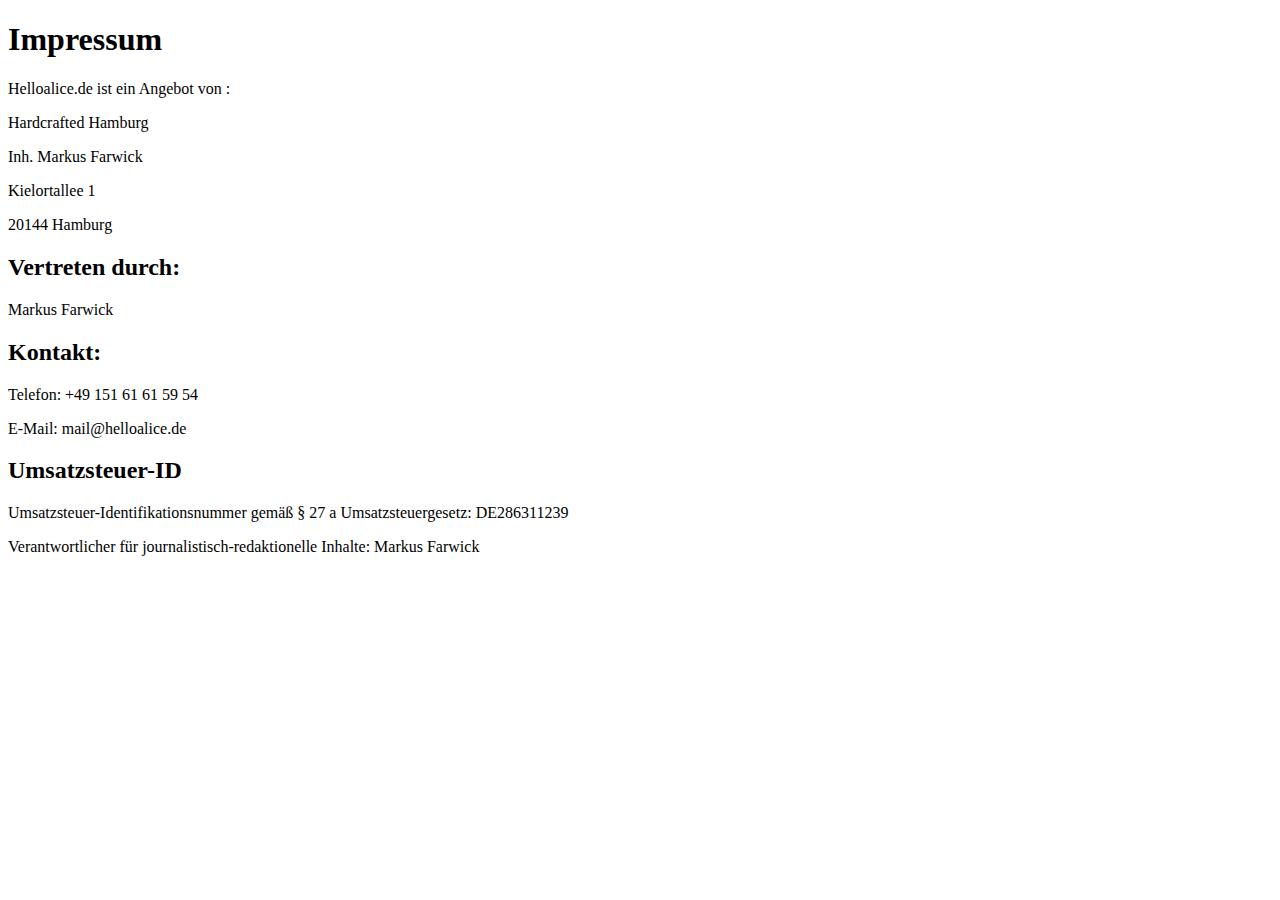
<file: assets/html/impressum.html>
<!DOCTYPE html>
<html lang="en">

<head>
    <meta charset="UTF-8">
    <meta http-equiv="X-UA-Compatible" content="IE=edge">
    <meta name="viewport" content="width=device-width, initial-scale=1.0">
    <title>Impressum Alice</title>
</head>

<body>
    <h1>Impressum</h1>
    <p>Helloalice.de ist ein Angebot von :</p>
    <p>Hardcrafted Hamburg</p>
    <p>Inh. Markus Farwick</p>
    <p>Kielortallee 1</p>
    <p>20144 Hamburg</p>
    <h2>Vertreten durch:</h2>
    <p>Markus Farwick</p>
    <h2>Kontakt:</h2>
    <p>Telefon: +49 151 61 61 59 54</p>
    <p>E-Mail: mail@helloalice.de</p>
    <h2>Umsatzsteuer-ID</h2>
    <p>Umsatzsteuer-Identifikationsnummer gemäß § 27 a Umsatzsteuergesetz: DE286311239</p>
    <p>Verantwortlicher für journalistisch-redaktionelle Inhalte: Markus Farwick</p>
</body>

</html>
</file>
<file: assets/css/style.css>
@font-face {
    font-family: "EuclidCircularA-Regular";
    src: url('../fonts/Euclid/EuclidCircularA-Regular.otf');
}

/* ==========================
        General
============================*/

* {
    padding: 0;
    margin: 0;
    box-sizing: border-box;
    font-family: "EuclidCircularA-Regular";
    color: #3A3A3A;
}

html {
    scroll-behavior: smooth;
}

body {
    max-width: 1920px;
    margin: 0 auto;
    position: relative;
}

*:before,
*:after {
    -webkit-box-sizing: border-box;
    -moz-box-sizing: border-box;
    box-sizing: border-box;
}

h1,
h2,
h3,
p,
a,
li,
input,
label {
    font-family: "EuclidCircularA-Regular";
}

h2 {
    font-size: 30px;
}

h3 {
    font-size: 26px;
}

/* ==========================
        Nav
============================*/

.sideNav {
    width: 0;
    position: absolute;
    z-index: 50;
    top: 0;
    right: 0;
    bottom: 0;
    overflow: hidden;
    background-color: #000;
    border-left: 1px solid #fff;
    transition: all 1s;
}

.sideNav .logo_container {
    transform: translate(-50%, -50%);
    cursor: pointer;
    position: fixed;
    top: 50%;
    width: 80px;
    transition: all 1s;
    aspect-ratio: 1/1;
}

.sideNav div img {
    border: 1px solid #000;
    border-radius: 50%;
    width: 80px;
    transition: all 1s;
    background-color: #fff;
}

.sideNav__logoWrap {
    height: 100vh;
    display: grid;
    width: 50px;
    grid-template-rows: 1fr 0fr 1fr;
    background-color: #000;
}

.sideNav__content {
    height: 100vh;
    display: flex;
    flex-direction: column;
    justify-content: center;
    align-items: center;
}

.link_container {
    position: fixed;
    margin-left: 10%;
    opacity: 0;
    transition: all 1s;
}

.item {
    font-size: 20px;
    text-decoration: none;
    margin: 2vh 0;
    display: block;
    color: white;
}

/* ==========================
        Hero
============================*/

.hero {
    background-blend-mode: multiply;
    background: rgba(0, 0, 0, 0.3) url("../img/AliceStudioHero.jpeg") center / cover no-repeat;
    height: 100vh;
    display: flex;
    align-items: center;
    padding-top: 5vh;
    padding-left: 5vw;
}

.hero-info {
    display: flex;
    align-items: baseline;
    font-size: 40px;
    font-family: "EuclidCircularA-Regular";
}

.hero-info p {
    color: white;
    font-family: "EuclidCircularA-Regular";
}

.hero-info div {
    padding-left: 10px;
}

.hero-text-wrapper {
    height: 100px;
    overflow: hidden;
}

.hero-text-wrapper p {
    line-height: 100px;
    animation: textloop 6s infinite ease-in-out;
    position: relative;
    margin-left: 5px;
}

@keyframes textloop {
    0% {
        top: 0;
    }

    20% {
        top: -100px;
    }

    25% {
        top: -100px;
    }

    50% {
        top: -200px;
    }

    55% {
        top: -200px;
    }

    75% {
        top: -300px;
    }

    80% {
        top: -300px;
    }
}

.hero i {
    color: #3A3A3A;
    font-size: 40px;
    position: absolute;
    bottom: 20px;
    left: 50%;
    transform: translateX(-50%);
}


/* ==========================
        Info
============================*/

.info {
    height: 100vh;
    display: flex;
    align-items: center;
    padding: 0 30vw 0 10vw;
}

.info p {
    font-size: 36px;
}

/* ==========================
        alice alle 3 größen
============================*/
.alice-grid {
    display: grid;
    grid-template-columns: 1fr 2fr;
    grid-template-rows: 100vh;
    grid-template-areas:
        'infoOne imgOne'
        '. grundriss1One'
        '. grundriss2One'
        '. grundriss3One'
        '. grundriss4One'
        'infoM imgM'
        '. grundriss1M'
        '. grundriss2M'
        '. grundriss3M'
        '. grundriss4M'
        '. grundriss5M'
        'infoStudio imgStudio'
        '. grundriss1Studio'
        '. grundriss2Studio'
        '. grundriss3Studio'
        '. grundriss4Studio'
        '. grundriss5Studio';
}

.infoOne {
    grid-area: infoOne;
    position: sticky;
    top: 0;
    z-index: 1;
}

.imgOne {
    grid-area: imgOne;
    position: sticky;
    top: 0;
    z-index: 1;
}

.grundriss1One {
    grid-area: grundriss1One;
    position: sticky;
    top: 0;
    z-index: 2;
}

.grundriss2One {
    grid-area: grundriss2One;
    position: sticky;
    top: 0;
    z-index: 3;
}

.grundriss3One {
    grid-area: grundriss3One;
    position: sticky;
    top: 0;
    z-index: 4;
}

.grundriss4One {
    grid-area: grundriss4One;
    position: sticky;
    top: 0;
    z-index: 5;
}

.infoM {
    grid-area: infoM;
    position: sticky;
    top: 0;
    z-index: 2;
}

.imgM {
    grid-area: imgM;
    position: sticky;
    top: 0;
    z-index: 6;
}

.grundriss1M {
    grid-area: grundriss1M;
    position: sticky;
    top: 0;
    z-index: 7;
}

.grundriss2M {
    grid-area: grundriss2M;
    position: sticky;
    top: 0;
    z-index: 8;
}

.grundriss3M {
    grid-area: grundriss3M;
    position: sticky;
    top: 0;
    z-index: 9;
}

.grundriss4M {
    grid-area: grundriss4M;
    position: sticky;
    top: 0;
    z-index: 10;
}

.grundriss5M {
    grid-area: grundriss5M;
    position: sticky;
    top: 0;
    z-index: 11;
}

.infoStudio {
    grid-area: infoStudio;
    position: sticky;
    top: 0;
    z-index: 3;
}

.imgStudio {
    grid-area: imgStudio;
    position: sticky;
    top: 0;
    z-index: 12;
}

.grundriss1Studio {
    grid-area: grundriss1Studio;
    position: sticky;
    top: 0;
    z-index: 13;
}

.grundriss2Studio {
    grid-area: grundriss2Studio;
    position: sticky;
    top: 0;
    z-index: 14;
}

.grundriss3Studio {
    grid-area: grundriss3Studio;
    position: sticky;
    top: 0;
    z-index: 15;
}

.grundriss4Studio {
    grid-area: grundriss4Studio;
    position: sticky;
    top: 0;
    z-index: 16;
}

.grundriss5Studio {
    grid-area: grundriss5Studio;
    position: sticky;
    top: 0;
    z-index: 17;
}

.alice-info {
    height: 100vh;
    background: #E5E5E1;
    display: flex;
    flex-direction: column;
    justify-content: center;
    padding-left: 10%;
}

.alice-info h2 {
    font-size: 40px;
    margin-bottom: 50px;
    padding-left: 20px;
}

.alice-info p {
    margin-bottom: 50px;
    padding-left: 20px;
    padding-right: 5vw;
    font-size: 24px;
}

.alice-info a {
    width: 45%;
    padding: 10px 20px;
    border-radius: 50px;
    display: inline-block;
    color: #3A3A3A;
    font-size: 20px;
    background: linear-gradient(to right, #e8ee7b 50%, #E5E5E1 50%);
    background-size: 200% 100%;
    background-position: right bottom;
    transition: all .5s ease-out;
}

.alice-info a:hover {
    background-position: left bottom;
}

.alice-bild {
    display: flex;
    justify-content: center;
    align-items: center;
    background: #f0f0ee;
}

.alice-bild img {
    width: 90%;
}

.alice-bild-grundriss {
    display: flex;
    justify-content: center;
    align-items: flex-start;
    padding-top: 10vh;
    background: white;
}

.alice-bild-grundriss img {
    width: 90%;
}

/* ==========================
        whyAlice
============================*/

.whyAlice {
    padding-top: 5vh;
    background-color: #e8ee7b;
}

.whyAlice .whyAlice-headline {
    padding: 0 10vw 8vh 3vw;
    width: 50%;
}

.whyAlice .whyAlice-headline h2 {
    font-size: 36px;
    margin-bottom: 30px;
}

.whyAlice .whyAlice-headline p {
    font-size: 20px;
}

.whyAlice article {
    display: flex;
    align-items: baseline;
    padding: 10vh 0 5vh 0;
}

.whyAlice article div {
    width: 50%;
}

.whyAlice article div:nth-of-type(2) {
    padding: 0 10vw 0 0;
}

.whyAlice article div:nth-of-type(2) p {
    font-size: 28px;
}

.whyAlice article div:first-child ul {
    list-style: none;
    padding-left: 3vw;
    font-size: 28px;
    padding-bottom: 15vh;
}

.whyAlice #list-mouseover p {
    margin-bottom: 30px;
}

.category {
    display: none;
}

.category-text {
    display: none;
}

/* ==========================
        whateverYouWant
============================*/

.whateverYouWant {
    padding: 5vh 0;
    background: #e5e3e0;
}

.whateverYouWant-headline {
    width: 45%;
    padding: 15vh 0 10vh 3vw;
}

.whateverYouWant-headline h2 {
    font-size: 36px;
    margin-bottom: 30px;
}

.whateverYouWant-headline p {
    font-size: 20px;
}

.whateverYouWant-scenario {
    width: 80%;
    margin: 0 auto;
    display: grid;
    grid-template-columns: repeat(3, 1fr);
    gap: 80px;
    padding: 10vh 0 25vh 0;
}

.whateverYouWant-scenario h3 {
    font-size: 28px;
    color: #3A3A3A;
    background: #E8EE7B;
    display: inline-block;
    padding: 5px 15px;
    border-radius: 20px;
}

.whateverYouWant-scenario p {
    font-size: 20px;
    padding-left: 15px;
    color: #3A3A3A;
}

/* Dein Backend erreichst du unter:
https://mein.clickskeks.at

Dein Login ist:
mail@helloalice.de

Dein Passwort:
hrxGTMqx62dgK */

/* ==========================
        Slider
============================*/

.slider {
    height: 100vh;
    background: url("../img/Stage-One.png") center 70% / cover no-repeat;
    display: flex;
    justify-content: space-between;
    align-items: center;
    transition: all 1s linear;
}

.slider i {
    font-size: 36px;
    color: rgba(255, 255, 255, 0.5);
    margin: 0 3%;
}

.slider i:hover {
    cursor: pointer;
    color: rgba(255, 255, 255);
}

/* ==========================
        factsheet
============================*/

.factsheet {
    padding-right: 5vw;
    display: flex;
    justify-content: center;
    align-items: center;
}

.factsheet div h2 {
    font-size: 32px;
    margin-bottom: 30px;
}

.factsheet div p {
    width: 70%;
}

.factsheet div {
    padding: 13vh 5vw;
}

.factsheet div:nth-of-type(2) {
    margin-right: 10%;
}

.factsheet div img {
    width: 150%;
}


/* ==========================
        partner
============================*/

.partner {
    background: #D9D7D2;
}

.partner-headline {
    width: 40%;
    padding: 15vh 0 15vh 3vw;
}

.partner-headline h2 {
    font-size: 32px;
    margin-bottom: 30px;
}

.partner-headline p {
    font-size: 16px;
}

.partner-list {
    width: 80%;
    margin: 0 auto;
    display: grid;
    place-items: center;
    grid-template-columns: repeat(3, 1fr);
    gap: 80px;
    padding: 10vh 0 25vh 0;
}

.partner-list div {
    text-align: center;
}

.partner-list div img {
    width: 70%;
}

/* ==========================
        faq
============================*/

.faq {
    margin: 22vh 5vw;
    display: grid;
    grid-template-columns: repeat(2, 1fr);
    gap: 5%;
}

.faq article:first-of-type {
    display: flex;
    flex-direction: column;
    justify-content: center;
}

.faq article:first-of-type h2 {
    font-size: 60px;
}

.faq article:first-of-type h2:last-of-type {
    margin-bottom: 4vh;
}

.faq article:first-of-type button {
    outline: none;
    width: 40%;
    font-size: 24px;
    font-weight: lighter;
    border-radius: 50px;
    padding: 10px 25px;
    background: linear-gradient(to right, #e8ee7b 50%, #ffffff 50%);
    background-size: 200% 100%;
    background-position: right bottom;
    transition: all .5s ease-out;
}

.faq article:first-of-type button:hover {
    background-position: left bottom;
}

.faq article:first-of-type button a {
    text-decoration: none;
}

.faq div {
    margin-bottom: 20px;
}

.accordion {
    position: relative;
    background-color: white;
    color: #444;
    cursor: pointer;
    padding: 18px;
    width: 100%;
    border: none;
    text-align: left;
    outline: none;
    font-size: 24px;
    transition: 0.4s;
}

.border {
    border-top: 1px solid #000000;
}

.accordion:after {
    position: absolute;
    content: '\002B';
    color: #777;
    font-weight: bold;
    top: 18px;
    right: 0;
}

.active:after {
    content: "\2212";
}

.panel {
    font-size: 18px;
    padding: 0 18px;
    background-color: white;
    max-height: 0;
    overflow: hidden;
    transition: max-height 0.2s ease-out;
}

.panel ul {
    list-style: none;
    margin: 2vh 0 2vh 2%;
}

.pAbsatz {
    margin-bottom: 10px;
}

/* ==========================
        waitingList
============================*/

.waitingList {
    padding-top: 20vh;
    display: flex;
    background: #1D1D1D;
    color: white;
}

.waitingList-input {
    padding: 3vh 10vw 0 10vw;
}

.waitingList-input p:nth-of-type(1) {
    padding-bottom: 5vh;
    font-size: 32px;
    color: white;
}

.waitingList-input p:nth-of-type(2) {
    padding-bottom: 20vh;
    color: white;
}

.waitingList-input form {
    padding: 3vh 0;
    margin-bottom: 5vh;
}

.waitingList-input form label {
    font-size: 16px;
    color: white;
}

.waitingList-input form input[type="email"] {
    width: 60%;
    height: 50px;
    border: 1px solid white;
    background: transparent;
    display: block;
    margin: 5px 0 10vh 0;
    font-size: 16px;
    color: white;
}

.waitingList-input form input[type="submit"] {
    padding: 8px 40px;
    border: none;
    border-radius: 15px;
    font-size: 16px;
    background: linear-gradient(to right, #e8ee7b 50%, #E5E5E1 50%);
    background-size: 200% 100%;
    background-position: right bottom;
    transition: all .5s ease-out;
}

.waitingList-input form input[type="submit"]:hover {
    background-position: left bottom;
    cursor: pointer;
}

.waitingList-legals {
    padding: 5vh 10vw 0 3vw;
    display: flex;
    flex-direction: column;
    border-left: 1px solid white;
}

.waitingList-legals h1 {
    color: white;
    font-size: 24px;
    margin-bottom: 50px;
}

.waitingList-legals ul {
    list-style: none;
}

.waitingList-legals ul li {
    padding-bottom: 10px;
}

.waitingList-legals ul li a {
    text-decoration: none;
    color: #fff;
}

.waitingList-legals ul li a:hover {
    text-decoration: underline;
}

/* ==========================
        footer
============================*/

footer {
    padding: 5vh 0 5vh 3vw;
}

footer div {
    margin-bottom: 50px;
    font-size: 24px;
    display: flex;
}

footer div span {
    display: inline-block;
    margin: 0 10px;
}

footer div a {
    text-decoration: none;
}

footer div a:hover {
    text-decoration: underline;
}

footer p:first-of-type {
    margin-bottom: 2vh;
}
</file>
<file: assets/css/media-queries.css>
@media all and (max-width: 1440px) {

    /* ==========================
            Info
    ============================*/
    .info p {
        font-size: 30px;
    }

    /* ============================
            why alice
    =============================*/
    .whyAlice .whyAlice-headline {
        padding: 10vh 10vw 8vh 3vw;
    }

    .whyAlice article {
        padding: 5vh 0 10vh 0;
    }

    .whyAlice div:first-child ul {
        font-size: 24px;
    }

    .whyAlice .list-mouseover {
        font-size: 24px;
    }

    /* ==========================
        whateverYouWant
    ============================*/
    .whateverYouWant-headline {
        padding: 10vh 0 5vh 3vw;
    }

    .whateverYouWant-headline p {
        font-size: 18px;
    }

    .whateverYouWant-scenario {
        padding: 5vh 0 15vh 0;
    }

    .whateverYouWant-scenario div p {
        font-size: 18px;
    }

    /* ==========================
            factsheet
    ============================*/
    .factsheet div {
        padding: 20vh 5vw;
    }

    .factsheet div p {
        font-size: 18px;
    }

    /* ==========================
            partner
    ============================*/
    .partner-headline {
        padding: 10vh 0 5vh 3vw;
    }

    .partner-headline p {
        font-size: 18px;
    }

    .partner-list {
        padding: 10vh 0 15vh 0;
    }

    /* ==========================
            FAQ
    ============================*/

    .faq article:first-of-type button {
        width: 50%;
    }

    .accordion {
        font-size: 22px;
    }

    /* ==========================
            waitingList
    ============================*/
    .waitingList {
        padding-top: 25vh;
    }
}

@media all and (max-width: 1180px) {

    /* ==========================
            waitingList
    ============================*/
    .waitingList {
        padding-top: 12vh;
    }

    .alice-info p {
        font-size: 20px;
    }

    .whyAlice article div:nth-of-type(2) p {
        font-size: 24px;
    }
}

@media all and (max-width: 992px) {

    .sideNav {
        display: none;
    }

    .info {
        font-size: 24px;
    }

    /* ==========================
            whyAlice
    ============================*/
    .whyAlice .whyAlice-headline p {
        font-size: 16px;
    }

    .whyAlice #list-mouseover {
        font-size: 16px;
    }

    /* ==========================
        whateverYouWant
    ============================*/

    .whateverYouWant-headline {
        width: 65%;
        padding: 15vh 0 5vh 3vw;
    }

    .whateverYouWant-headline p {
        width: 80%
    }

    .whateverYouWant-scenario {
        gap: 60px;
        padding: 5vh 0 15vh 0;
    }

    /* ==========================
            Slider
    ============================*/
    .slider .waitinglist-slider p {
        font-size: 22px;
    }
}

@media all and (max-width: 768px) {
    .hero-info {
        flex-direction: column;
    }

    .hero-info div {
        padding: 0;
    }

    /* ==========================
        Info
============================*/

    .info {
        display: flex;
        align-items: center;
        padding: 0 10vw 0 10vw;
        font-size: 30px;
    }

    /* ==========================
        whyAlice
============================*/

    .whyAlice .whyAlice-headline {
        padding: 8vh 10vw 8vh 3vw;
        width: 60%;
    }

    /* ==========================
        whateverYouWant
============================*/
    .whateverYouWant-headline {
        padding: 8vh 0 5vh 3vw;

    }

    .whateverYouWant-headline h2 {
        margin-bottom: 30px;
    }

    .whateverYouWant-scenario {
        width: 80%;
        margin: 0 auto;
        display: grid;
        grid-template-columns: repeat(2, 1fr);
        gap: 40px;
        padding: 5vh 0 15vh 0;
    }

    /* ==========================
        Slider
============================*/

    .slider {
        height: 50vh;
        background: url("../img/Stage-One.png") center / contain no-repeat;
        display: flex;
        align-items: flex-end;
        transition: all 1s linear;
    }

    /* ==========================
            partner
    ============================*/
    .partner-headline {
        width: 60%;
        padding: 8vh 0 5vh 3vw;
    }

    .partner-headline p {
        font-size: 14px;
    }

    .partner-list {
        grid-template-columns: repeat(2, 1fr);
        gap: 40px;
        padding: 5vh 0 10vh 0;
    }

    .partner-list div img {
        width: 80%;
    }

    /* ==========================
        factsheet
============================*/

    .factsheet {
        flex-direction: column;
    }

    .factsheet div {
        padding: 5vh 5vw 5vh 10vw;
    }

    .factsheet div:nth-of-type(2) {
        text-align: center;
    }

    .factsheet div img {
        width: 50%;
    }

    /* ==========================
        waitingList
============================*/

    .waitingList {
        padding-top: 8vh;
        flex-direction: column;
    }

    .waitingList-input p:nth-of-type(2) {
        padding-bottom: 5vh;
    }

    .waitingList-legals {
        padding: 3vh 0;
        align-items: center;
        justify-content: space-evenly;
        flex-direction: row;
        border-left: none;
        border-top: 1px solid white;
    }

    .waitingList-legals h1 {
        margin-bottom: 0;
    }

    .waitingList-legals a {
        margin-bottom: 0;
    }

    /* ==========================
        faq
============================*/

    .faq {
        display: none;
    }

    /* ==========================
        contact
============================*/

    .contact {
        height: 50vh;
    }

}

@media screen and (max-width: 900px) {

    /* Remove Slider Form */
    .waitinglist-slider-form {
        display: none;
    }

    /* ==========================
        Hero
============================*/
    .remove {
        display: none;
    }

    /* ==========================
        Info
============================*/

    .info {
        height: 70vh;
        padding: 0 10vw;
    }

    .info p {
        font-size: 20px;
    }

    /* ==========================
        alice 
============================*/

    .alice-info {
        height: 80vh;
    }

    .alice-grid {
        display: flex;
        flex-direction: column;
    }

    .imgOne,
    .imgM,
    .imgStudio {
        padding-top: 5vh;
    }

    .infoOne,
    .imgOne,
    .grundriss1One,
    .infoM,
    .imgM,
    .grundriss1M,
    .infoStudio,
    .imgStudio,
    .grundriss1Studio {
        position: static;
        z-index: 1;
    }

    .grundriss2One,
    .grundriss3One,
    .grundriss3One,
    .grundriss4One,
    .grundriss2M,
    .grundriss3M,
    .grundriss3M,
    .grundriss4M,
    .grundriss5M,
    .grundriss2Studio,
    .grundriss3Studio,
    .grundriss3Studio,
    .grundriss4Studio,
    .grundriss5Studio {
        display: none;
    }

    .alice-info {
        padding-left: 0;
    }

    .alice-info h2 {
        font-size: 32px;
    }

    .alice-info p {
        font-size: 16px;
    }

    /* ==========================
        whyAlice
============================*/

    .whyAlice .whyAlice-headline {
        padding: 5vh 0 5vh 3vw;
        width: 90%;
    }

    .whyAlice .whyAlice-headline h2 {
        font-size: 32px;
        margin-bottom: 3vh;
    }

    .whyAlice .whyAlice-headline p {
        font-size: 16px;
    }

    .whyAlice article {
        display: flex;
        flex-direction: column;
        align-items: left;
        padding: 0 0 10vh 3vw;
    }

    .whyAlice article div {
        width: 100%;
    }

    .whyAlice article div:nth-of-type(2) {
        display: none;
    }

    .whyAlice article div:nth-of-type(2) p {
        display: none;
    }

    .whyAlice div:first-child ul {
        display: none;
    }

    .whyAlice .category {
        font-size: 24px;
    }

    .category {
        display: block;
    }

    .category-text {
        font-size: 16px;
        margin: 3vh 0;
    }

    .notHidden {
        display: block;
    }


    /* ==========================
        whateverYouWant
============================*/
    .whateverYouWant {
        padding-bottom: 5vh;
    }

    .whateverYouWant-headline {
        width: 90%;
        padding: 8vh 0 5vh 3vw;
    }

    .whateverYouWant-headline p {
        font-size: 14px;
    }

    .whateverYouWant-scenario {
        width: 90%;
        margin: 0;
        grid-template-columns: 1fr;
        gap: 0;
        padding: 0 0 0 3vw;
    }

    .whateverYouWant-scenario div {
        padding: 3vh 0;
    }

    /* ==========================
        Slider
============================*/

    .slider {
        height: 50vh;
        background: url("../img/Stage-One.png") center / cover no-repeat;
        display: flex;
        justify-content: space-between;
        align-items: center;
        transition: all 1s linear;
    }


    /* ==========================
        partner
============================*/
    .partner-headline {
        width: 90%;
    }

    /* ==========================
        factsheet
============================*/
    .factsheet div img {
        width: 80%;
    }

    .factsheet div p {
        font-size: 16px;
    }

    /* ==========================
        waitingList
============================*/

    .waitingList-input p:nth-of-type(1) {
        font-size: 24px;
    }

    .waitingList-input {
        padding: 3vh 5vw 0 5vw;
    }

    .waitingList-input form input[type="email"] {
        width: 100%;
        margin: 5px 0 5vh 0;
    }

    .waitingList-legals {
        flex-direction: column;
    }

    .waitingList-legals h1 {
        font-size: 30px;
        margin-bottom: 20px;
    }

    .waitingList-legals ul {
        text-align: center;
    }

    /* ==========================
        footer
============================*/

    footer div {
        width: 100%;
        display: flex;
        flex-direction: column;
    }

    footer div span {
        display: none;
    }
}
</file>
